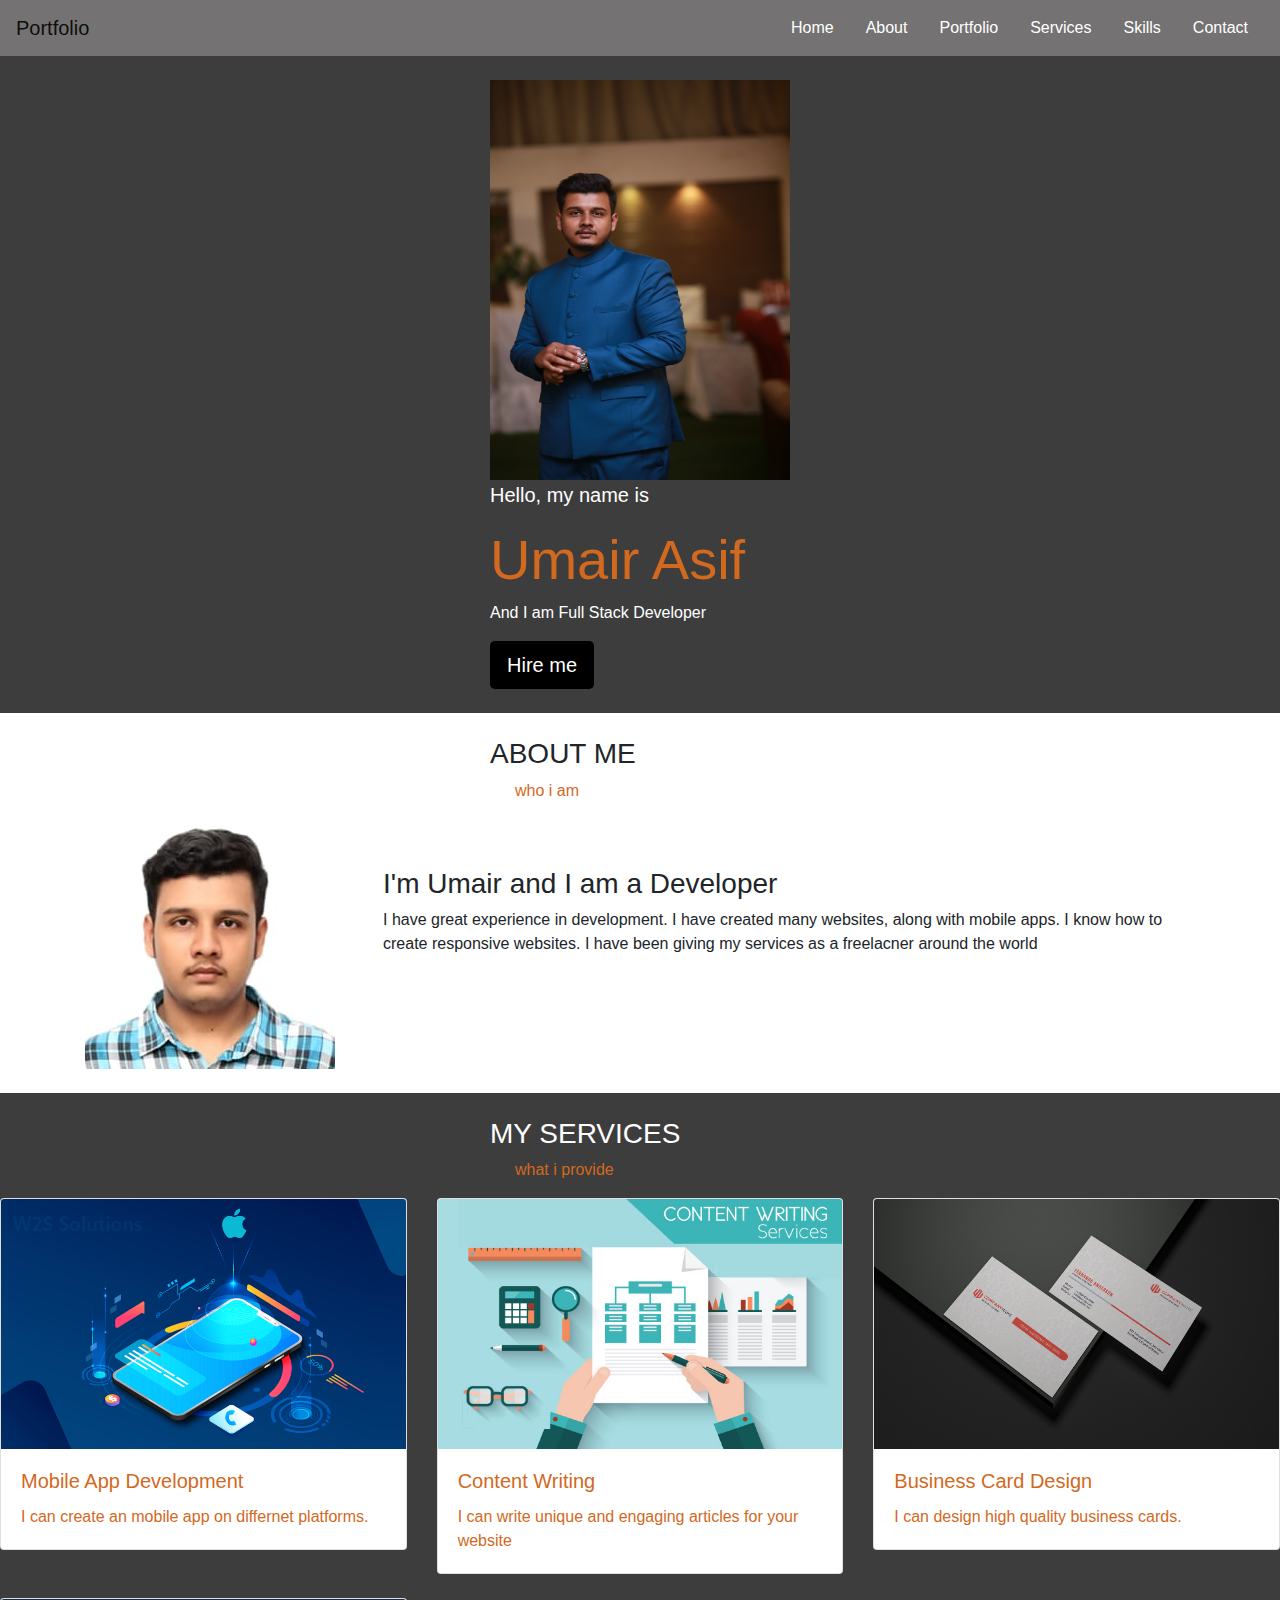
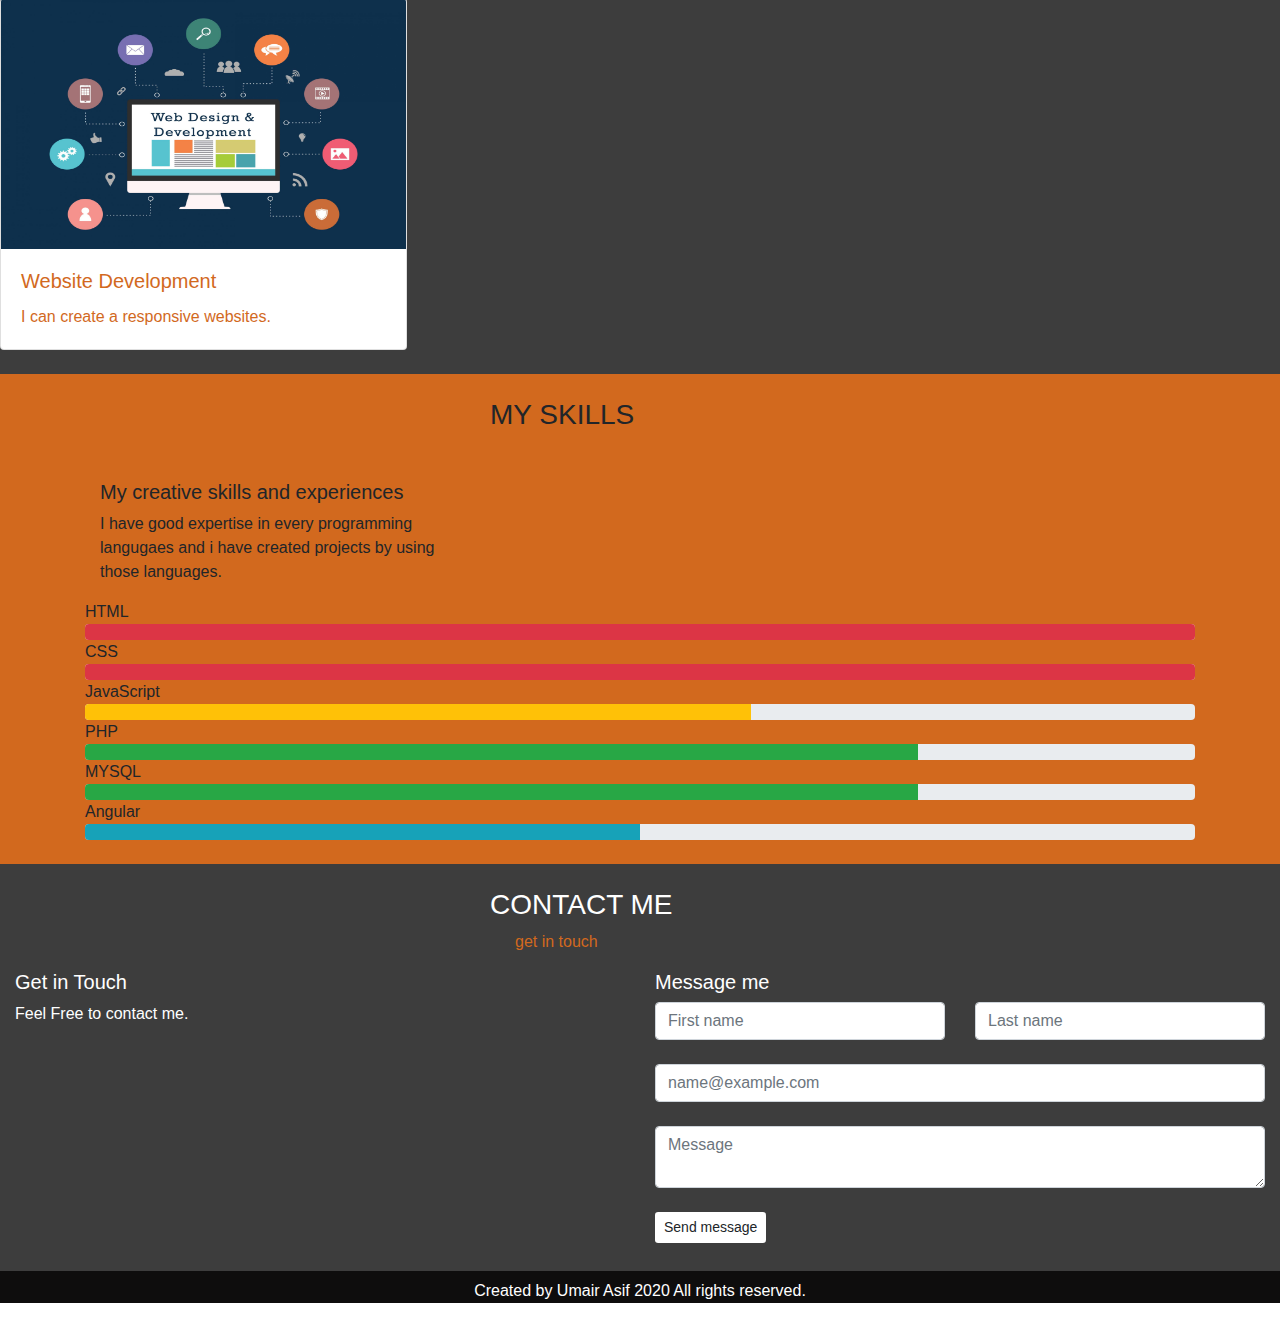
<file: index.html>
<!DOCTYPE html>
    <html lang="en">

    <head>
        <meta charset="UTF-8">
        <meta name="viewport" content="width=device-width, initial-scale=1.0">
        <title>my portfolio</title>
        <link rel="shortcut icon" href="images/icon.png">
        <!--Style sheet link-->
        <link rel="stylesheet" href="style.css">
        <!--Bootstrap link-->
        <link rel="stylesheet" href="https://stackpath.bootstrapcdn.com/bootstrap/4.4.1/css/bootstrap.min.css"
            integrity="sha384-Vkoo8x4CGsO3+Hhxv8T/Q5PaXtkKtu6ug5TOeNV6gBiFeWPGFN9MuhOf23Q9Ifjh" crossorigin="anonymous">
        <!--FontAwesome-->
        <link rel="stylesheet" href="https://use.fontawesome.com/releases/v5.15.1/css/all.css"
            integrity="sha384-vp86vTRFVJgpjF9jiIGPEEqYqlDwgyBgEF109VFjmqGmIY/Y4HV4d3Gp2irVfcrp" crossorigin="anonymous">
    </head>

    <body>
        <!--Main header-->
        <div class="head">
            <!--NAV Bar-->
            <nav class="navbar navbar-light">
                <a class="navbar-brand">Portfolio</a>
                <ul class="nav justify-content-center">
                    <li class="nav-item">
                        <a class="nav-link active" href="#">Home</a>
                    </li>
                    <li class="nav-item">
                        <a class="nav-link" href="#">About</a>
                    </li>
                    <li class="nav-item">
                        <a class="nav-link" href="portfolio.html">Portfolio</a>
                    </li>
                    <li class="nav-item">
                        <a class="nav-link" href="#">Services</a>
                    </li>
                    <li class="nav-item">
                        <a class="nav-link" href="#">Skills</a>
                    </li>
                    <li class="nav-item">
                        <a class="nav-link" href="#">Contact</a>
                    </li>
                </ul>
            </nav>
        </div>
        <!--head ends-->

        <!--center body-->
        <div class="jum">
            <div class=" mx-auto" style="width: 300px;">
                <img src="images/cover.JPG" class="cover mt-4" alt="">
                <!--My name and small description with image-->
                <p class="lead mx-auto hello" style="width: 800px;">Hello, my name is</p>

                <h1 class="display-4 umair">Umair Asif</h1>

                <p class="mx-auto and">And I am Full Stack Developer</p>
                <a class="btn hireme btn-lg mb-4" href="#" role="button">Hire me</a>
            </div>
        </div>
        <!--About me Section-->
        <div class="about"><br>
            <h3 class="mx-auto" style="width: 300px;">ABOUT ME</h3>
            <p class="mx-auto who" style="width: 250px;">who i am</p>
        </div>
        <div class="container aboutme ">
            <img src="images/umair.jpg" alt="">
            <div class="im pt-5 ml-5">
                <h3>I'm Umair and I am a Developer</h3>
                <p class="card-text">I have great experience in development. I have created many websites, along
                    with mobile apps. I know how to create responsive websites. I have been giving my services
                    as a freelacner around the world</p>
            </div>
        </div>

        <!--My services-->
        <div class="myservices gg">
            <h3 class="mx-auto mt-4 pt-4" style="width: 300px;">MY SERVICES</h3>
            <p class="mx-auto who" style="width: 250px;">what i provide</p>

            <div class="row row-cols-1 row-cols-md-3">
                <div class="col mb-4">
                    <div class="card">
                        <img src="images/app.png" class="card-img-top serv" alt="...">
                        <div class="card-body">
                            <h5 class="card-title ss">Mobile App Development</h5>
                            <p class="card-text ss">I can create an mobile app on differnet platforms.</p>
                        </div>
                    </div>
                </div>
                <div class="col mb-4">
                    <div class="card">
                        <img src="images/content.jpg" class="card-img-top serv" alt="...">
                        <div class="card-body">
                            <h5 class="card-title ss">Content Writing</h5>
                            <p class="card-text ss">I can write unique and engaging articles for your website</p>
                        </div>
                    </div>
                </div>
                <div class="col mb-4">
                    <div class="card">
                        <img src="images/business.jpg" class="card-img-top serv" alt="...">
                        <div class="card-body">
                            <h5 class="card-title ss">Business Card Design</h5>
                            <p class="card-text ss">I can design high quality business cards.</p>
                        </div>
                    </div>
                </div>
                <div class="col mb-4">
                    <div class="card">
                        <img src="images/web.jpg" class="card-img-top serv" alt="...">
                        <div class="card-body">
                            <h5 class="card-title ss">Website Development</h5>
                            <p class="card-text ss">I can create a responsive websites.</p>
                        </div>
                    </div>
                </div>
            </div>
        </div>

        <!--My skills-->
        <div class="myskills pb-4 ">
            <h3 class="mx-auto pt-4" style="width: 300px;">MY SKILLS</h3>
            <p class="mx-auto who" style="width: 250px;">what i know</p>
            <div class="container hh">
                <h5 class="col-4">My creative skills and experiences</h5>
                <p class="col-4">I have good expertise in every programming langugaes and i have created projects by
                    using
                    those languages.</p>
                HTML
                <div class="progress sk">
                    <div class="progress-bar bg-danger" role="progressbar" style="width: 100%" aria-valuenow="100"
                        aria-valuemin="0" aria-valuemax="100"></div>
                </div>
                CSS
                <div class="progress">
                    <div class="progress-bar bg-danger" role="progressbar" style="width: 100%" aria-valuenow="100"
                        aria-valuemin="0" aria-valuemax="100"></div>
                </div>
                JavaScript
                <div class="progress">
                    <div class="progress-bar bg-warning" role="progressbar" style="width: 60%" aria-valuenow="60"
                        aria-valuemin="0" aria-valuemax="100"></div>
                </div>
                PHP
                <div class="progress">
                    <div class="progress-bar bg-success" role="progressbar" style="width: 75%" aria-valuenow="75"
                        aria-valuemin="0" aria-valuemax="100"></div>
                </div>
                MYSQL
                <div class="progress">
                    <div class="progress-bar bg-success" role="progressbar" style="width: 75%" aria-valuenow="75"
                        aria-valuemin="0" aria-valuemax="100"></div>
                </div>
                Angular
                <div class="progress">
                    <div class="progress-bar bg-info" role="progressbar" style="width: 50%" aria-valuenow="50"
                        aria-valuemin="0" aria-valuemax="50"></div>
                </div>
            </div>
        </div>

    <!--Contact me section-->
        <div class="contactme ">
            <h3 class="mx-auto gg pt-4" style="width: 300px;">CONTACT ME</h3>
            <p class="mx-auto who" style="width: 250px;">get in touch</p>
            <div class="main-con">
                <div class="contact container gg">
                    <h5>Get in Touch</h5>
                    <p>Feel Free to contact me.</p>

                    <!--social icons-->
                    <div class="social">
                        <a href="#"><i class="fab fa-facebook"></i></a>
                        <a href="#"><i class="fab fa-github"></i></a>
                        <a href="#"><i class="fab fa-instagram-square"></i></a>
                        <a href="#"><i class="fab fa-whatsapp-square"></i></a>
                    </div>
                    <!--form section-->
                </div>
                <div class="container gg">
                    <h5>Message me</h5>
                    <form>
                        <div class="row">
                            <div class="col">
                                <input type="text" class="form-control" placeholder="First name">
                            </div>
                            <div class="col">
                                <input type="text" class="form-control" placeholder="Last name">
                            </div>
                        </div><br>
                        <input type="email" class="form-control" id="exampleFormControlInput1"
                            placeholder="name@example.com"><br>
                        <textarea class="form-control" id="validationTextarea" placeholder="Message"></textarea>

                    </form> <br>
                    <button type="button" class="btn send btn-sm">Send message</button>
                </div>
            </div>
            <br>
            <!--footer part-->
            <div class="container-fluid footer text-center pt-2 mt-1">
                <p >Created by Umair Asif <i class="far fa-copyright"></i> 2020 All rights reserved.</p>
            </div>


            <script src="https://code.jquery.com/jquery-3.4.1.slim.min.js"
                integrity="sha384-J6qa4849blE2+poT4WnyKhv5vZF5SrPo0iEjwBvKU7imGFAV0wwj1yYfoRSJoZ+n"
                crossorigin="anonymous"></script>
            <script src="https://cdn.jsdelivr.net/npm/popper.js@1.16.0/dist/umd/popper.min.js"
                integrity="sha384-Q6E9RHvbIyZFJoft+2mJbHaEWldlvI9IOYy5n3zV9zzTtmI3UksdQRVvoxMfooAo"
                crossorigin="anonymous"></script>
            <script src="https://stackpath.bootstrapcdn.com/bootstrap/4.4.1/js/bootstrap.min.js"
                integrity="sha384-wfSDF2E50Y2D1uUdj0O3uMBJnjuUD4Ih7YwaYd1iqfktj0Uod8GCExl3Og8ifwB6"
                crossorigin="anonymous"></script>
    </body>

    </html>
</file>
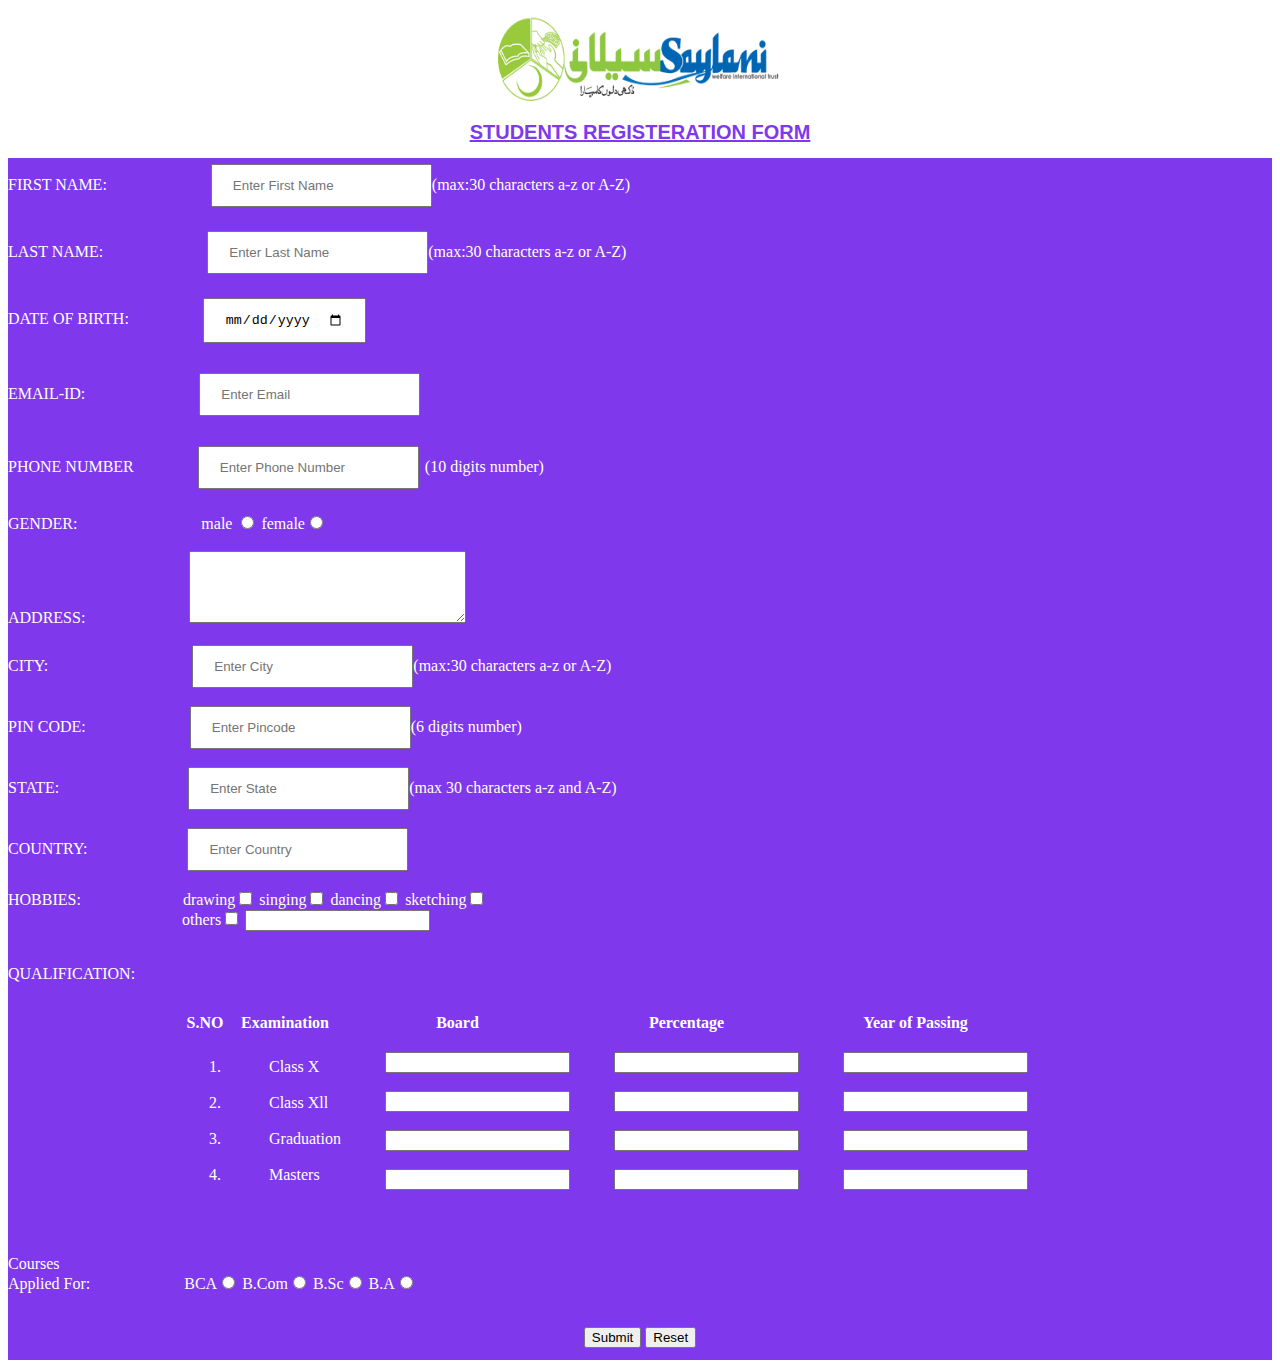
<file: Assignment2/index.html>
<!DOCTYPE html>
<html lang="en">

<head>
    <link rel="stylesheet" href="style.css">
    <title>login form</title>
</head>

<body>
    <img src="images/Saylani-logo.png" alt="saylani" class="center">
    <h1 class="heading1">
        STUDENTS REGISTERATION FORM
    </h1>
    <div class="container">
        <form action="success.html">
            <label for="fname">FIRST NAME:
                <input class="fname" type="text" name="firstname" maxlength="30" placeholder="Enter First Name"
                    required>(max:30
                characters a-z or A-Z)</label><br><br>
            <label for="lname">LAST NAME:
                <input class="lname" type="text" name="lastname" maxlength="30" placeholder="Enter Last Name"
                    required>(max:30 characters
                a-z or A-Z)</label><br><br>
            <label for="dob">DATE OF BIRTH:
                <input class="dob" type="date" name="dateofbirth" required></label><br><br>
            <label for="email">EMAIL-ID:
                <input class="email" type="email" name="Email-id" placeholder="Enter Email"></label><br><br>
            <label for="phonenumber">PHONE NUMBER
                <input class="phone" type="number" name="phonenumber" maxlength="10" placeholder="Enter Phone Number"
                    required>(10 digits
                number)
            </label><br><br>
            <label for="gender">GENDER:
                <span class="gender">
                    male <input type="radio" name="gender" required>
                    female<input type="radio" name="gender" required></span>
            </label><br><br>
            <label for="address">ADDRESS:
                <textarea class="address" type="text" name="address" required></textarea>
            </label><br><br>
            <label for="city">CITY:
                <input class="city" type="text" name="city" maxlength="30" placeholder="Enter City" required>(max:30
                characters a-z or A-Z)</label><br><br>
            <label>PIN CODE:
                <input class="pin" type="number" name="pincode" maxlength="6" placeholder="Enter Pincode">(6 digits
                number)
            </label><br><br>
            <label>STATE:
                <input class="state" type="text" name="state" placeholder="Enter State">(max 30 characters a-z and A-Z)
            </label><br><br>
            <label>COUNTRY:
                <input class="country" type="text" name="country" placeholder="Enter Country">
            </label><br><br>
            
            <label>HOBBIES:
                <span class="hobbies">
                drawing<input type="checkbox" name="hobbies" value="drawing">
                singing<input type="checkbox" name="hobbies" value="singing">
                dancing<input type="checkbox" name="hobbies" value="dancing">
                sketching<input type="checkbox" name="hobbies" value="sketching"></span><br>
                <span class="hobbies2">others<input type="checkbox" name="hobbies" value="others">
                      <input type="text" name="hobbies"></span>
            </label><br><br>
            <p>QUALIFICATION:
                <div class="education">
                <table>
                    <tr>
                        <th>S.NO</th>
                        <th>Examination</th>
                        <th>Board</th>
                        <th>Percentage</th>
                        <th>Year of Passing</th>
                    </tr>
                    <tr>
                        <td>
                            <ol>
                                <li></li><br>
                                <li></li><br>
                                <li></li><br>
                                <li></li><Br>

                            </ol>
                        </td>
                        <td>
                            <ul style="list-style:none">
                                <li>Class X</li><br>
                                <li>Class Xll</li><br>
                                <li>Graduation</li><br>
                                <li>Masters</li><br>
                            </ul>
                        </td>
                        <td>
                            <ul style="list-style: none;">
                                <li><input type="text" name="classx"></li><br>
                                <li><input type="text" name="classxll"></li><br>
                                <li><input type="text" name="graduation"></li><br>
                                <li><input type="text" name="masters"></li><br>

                            </ul>
                        </td>
                        <td>
                            <ul style="list-style: none;">
                                <li><input type="number" name="classx"></li><br>
                                <li><input type="number" name="classxll"></li><br>
                                <li><input type="number" name="graduation"></li><br>
                                <li><input type="number" name="masters"></li><br>
                            </ul>
                        </td>
                        <td>
                            <ul style="list-style: none;">
                                <li><input type="number" name="classx"></li><br>
                                <li><input type="number" name="classxll"></li><br>
                                <li><input type="number" name="graduation"></li><br>
                                <li><input type="number" name="masters"></li><br>
                            </ul>
                        </td>

                    </tr>
                </table></div>
            </p>
            <span>
            <label>Courses 
                <br>Applied For:</label></span>
            <span class="course">
                BCA<input type="radio" name="course" value="bca">
                B.Com<input type="radio" name="course" value="bcom">
                B.Sc<input type="radio" name="course" value="bsc">
                B.A<input type="radio" name="course" value="B.A"></span>
            <br><br>
            <div class="button">
            <input type="submit"> <input type="reset">
        </div>

        </form>
    </div>


</body>

</html>
</file>
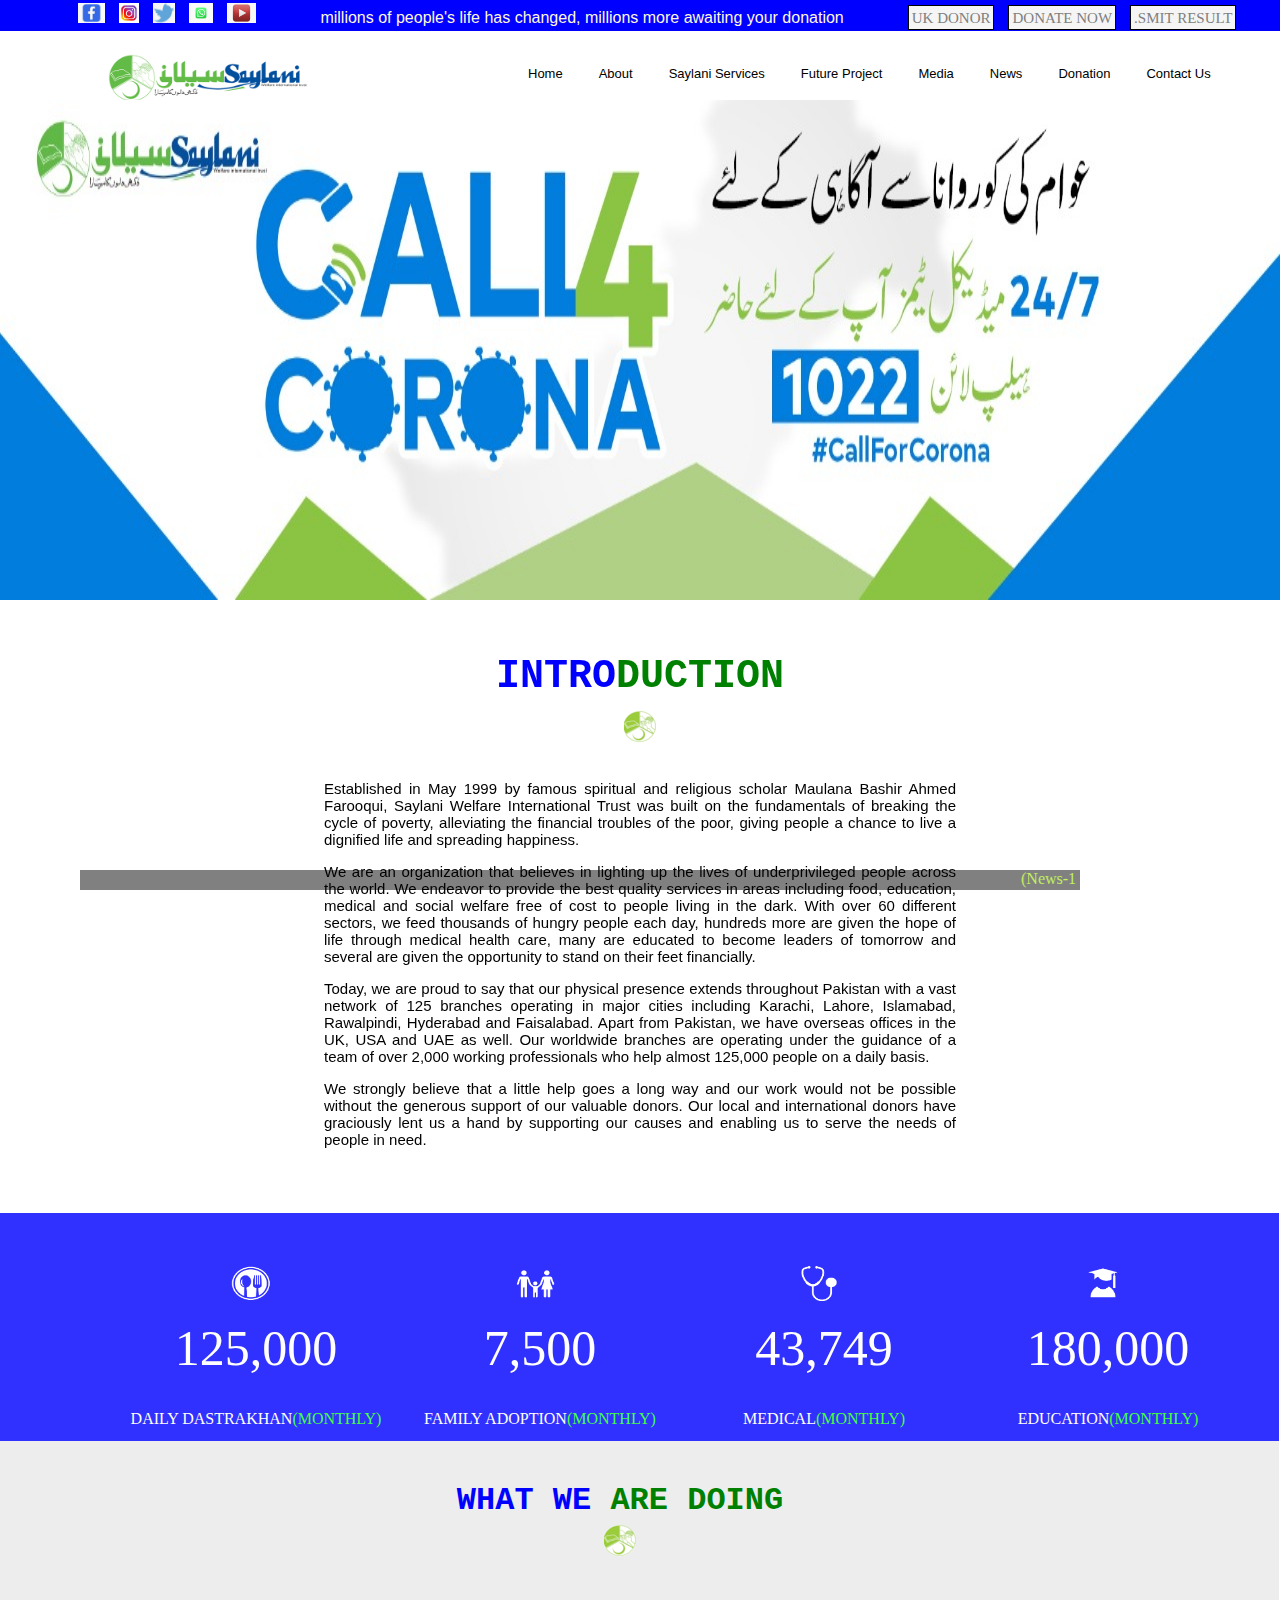
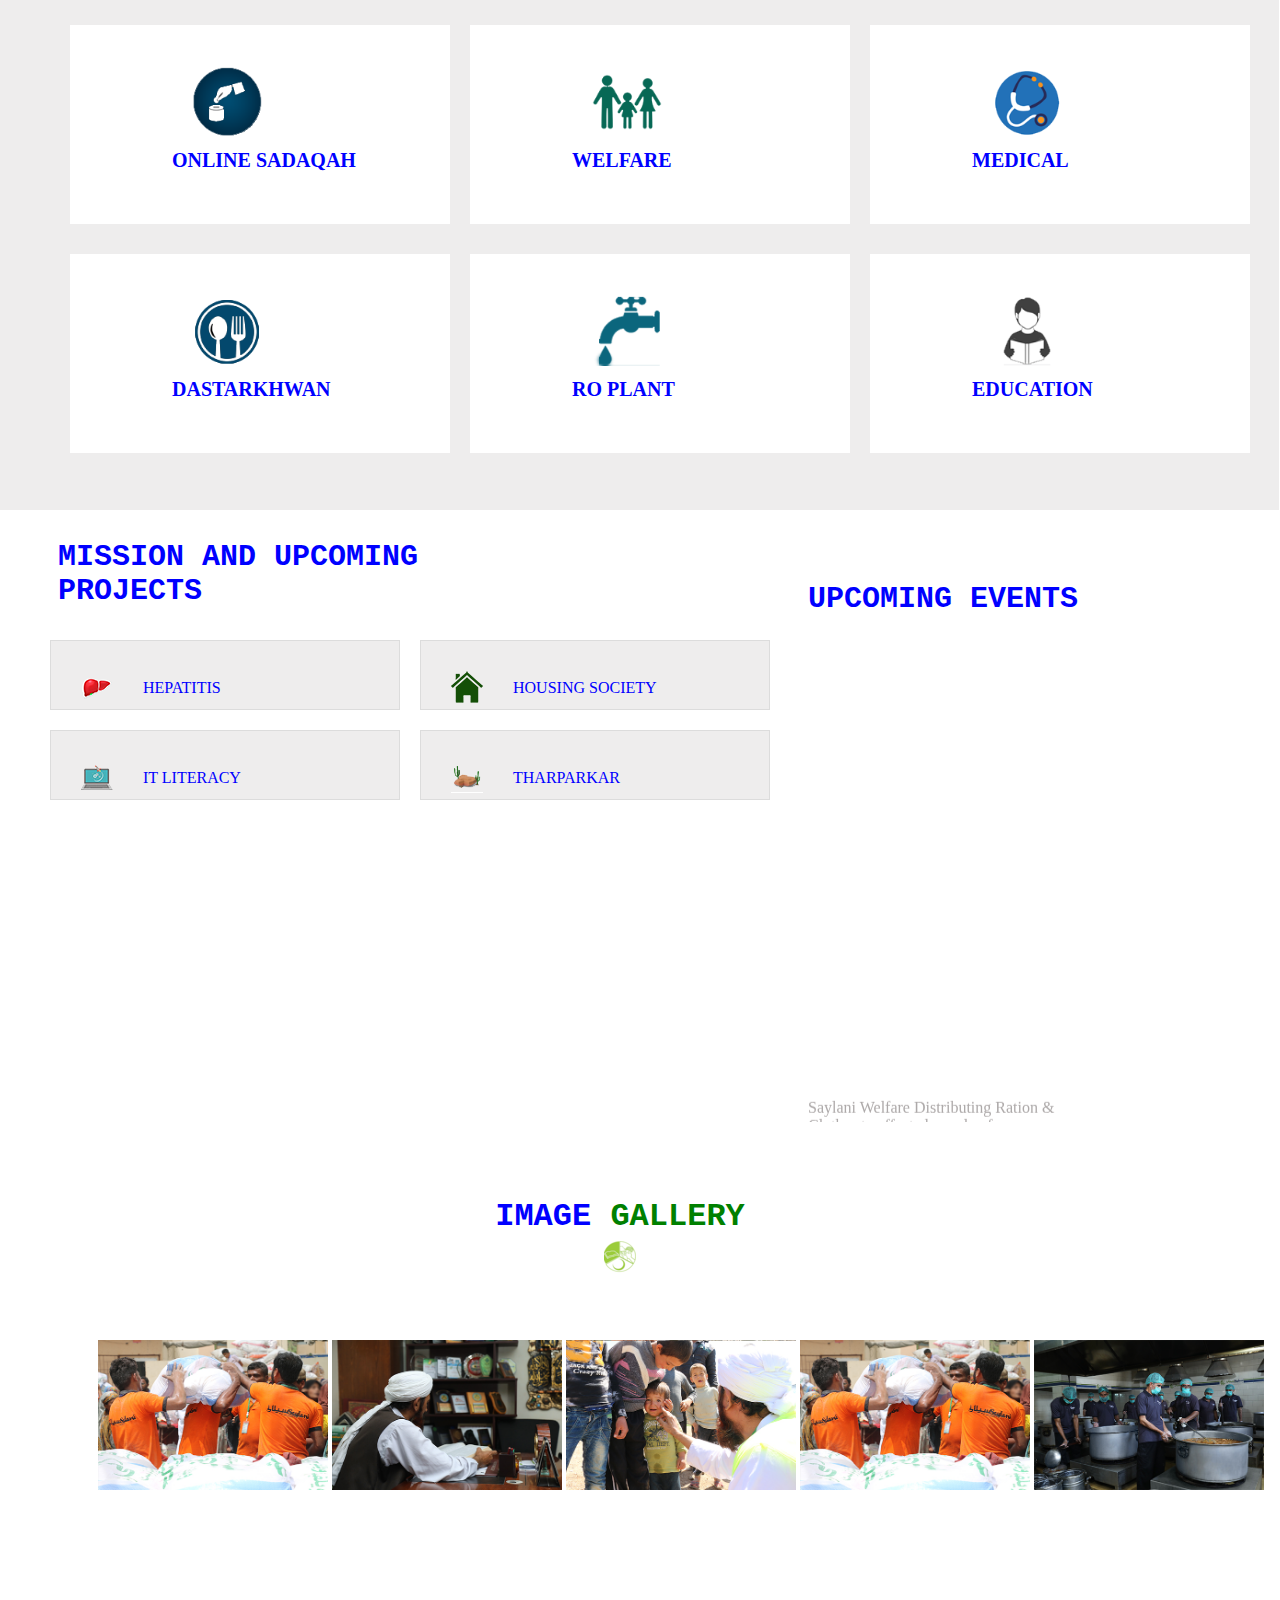
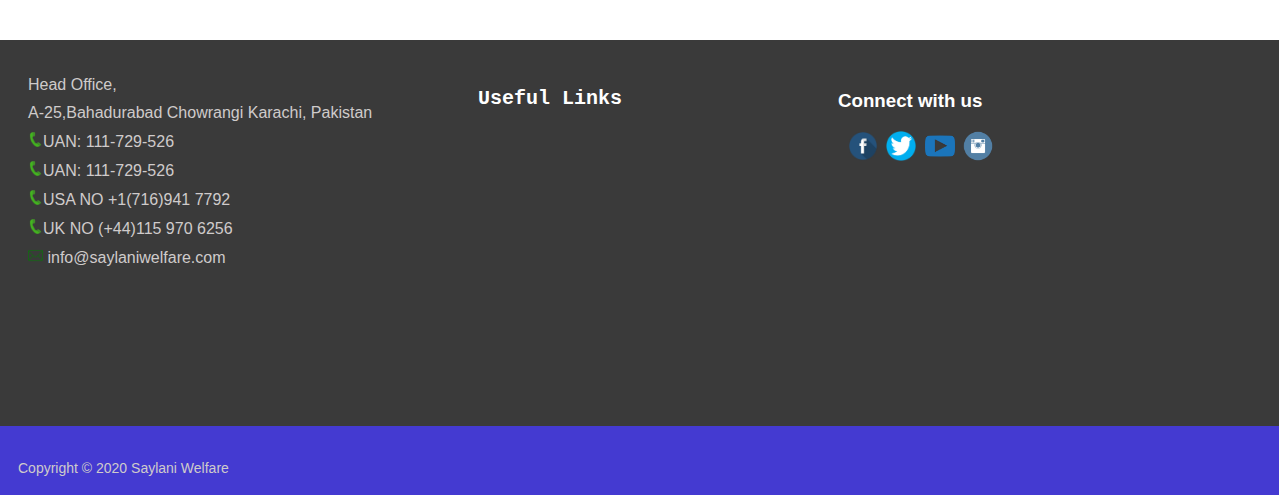
<file: Assignment3/index.html>
<!DOCTYPE html>
<html lang="en">

<head>
    <meta charset="UTF-8">
    <meta name="viewport" content="width=device-width, initial-scale=1.0">
    <title>saylani homepage</title>
    <link rel="stylesheet" href="style.css">
</head>

<body>
    <div class="social">
        <ul>
            <li><a href="#"><img src="images/facebook.png" alt="">
            <li><a href="#"><img src="images/insta.png" alt=""></a></li>
            <li><a href="#"><img src="images/twitter.png" alt=""></a></li>
            <li><a href="#"><img src="images/whatsapp.jpg" alt=""></a></li>
            <li><a href="#"><img src="images/youtube.png" alt=""></a></li>
            <li><span class="people">millions of people's life has changed, millions more awaiting your
                    donation</span>
            </li>
            <li class="donor"><a href="#">UK DONOR</a></li>
            <li class="donor"><a href="#">DONATE NOW</a></li>
            <li class="donor"><a href="#">.SMIT RESULT</a></li>
        </ul>
    </div>
    <span class="say"><img src="images/saylani.jpg" alt=""></span>
    <div class="dropdown">
        <button class="dropbtn">Home</button>
    </div>
    <div class="dropdown">
        <button class="dropbtn">About</button>
        <div class="dropdown-content">
            <a href="#">Introduction</a>
            <a href="#">Chairman message</a>
            <a href="#">Saylani anual report</a>
        </div>
    </div>
    <div class="dropdown">
        <button class="dropbtn">Saylani Services</button>
        <div class="dropdown-content">
            <a href="#">Education</a>
            <a href="#">Medical</a>
            <a href="#">Welfare</a>
            <a href="#">Hajj application form</a>
            <a href="#">Saylani dastarkhwan</a>
            <a href="#">Saylani RO plant</a>
            <a href="#">Online sadqah</a>
            <a href="#">Online taweezat/istekhara</a>
            <a href="#">Saylani job bank</a>
            <a href="#">Online quran academy</a>
            <a href="#">Books</a>
        </div>
    </div>

    <div class="dropdown">
        <button class="dropbtn">Future Project</button>
        <div class="dropdown-content">
            <a href="#">Saylani university</a>
            <a href="#">Saylani city</a>
        </div>
    </div>
    <div class="dropdown">
        <button class="dropbtn">Media</button>
    </div>
    <div class="dropdown">
        <button class="dropbtn">News</button>
    </div>
    <div class="dropdown">
        <button class="dropbtn">Donation</button>
        <div class="dropdown-content">
            <a href="#">Bank details</a>
            <a href="#">Sadqa</a>
            <a href="#">Aqiqa</a>
            <a href="#">Other donation</a>
            <a href="#">Corona effecties</a>
        </div>
    </div>

    <div class="dropdown">
        <button class="dropbtn">Contact Us</button>
    </div>
    <div class="saylani">
        <img src="images/corona.jpeg" alt="">
    </div>
    <MARQUEE DIRECTION="LEFT" class="maquee"><span class="news">(News-1 Dated:15-06-2019)</span> PIAICNext Phase
        Admission
        in Islamabad And
        Faisalabad" .<a href="#">More Details</a>
        <span class="news">(News-2 Dated:15-05-2019) Saylani Welfare Announced "Donation Application".</span>
        <a> More Details</a>
        <span class="news">(News-3 Dated:07-05-2019)</span> Alhamdulillah Saylani Organized 200+ Locations For Iftar
        And
        Sehri In
        This Holy Month .</span><a>More Details</a>
        <span class="news">(News-4 Dated:08-03-2019)</span> Saylani Welfare Distributing Ration & Clothes to
        affected people of Balochistan.<a>More Details</a>
        <span class="news">(News-5 Dated:25-02-2019)</span> PIAIC Entrance Exam Merit Ranking List
        Announced.<a>More Details</a>
        <span class="news">(News-6 Dated:23-02-2019)</span> President of Pakistan (Dr. Arif Alvi) Visited Saylani
        Welfare
        International Trust HeadOffice Karachi. <a>More Details</a>
        <span class="news">(News-7 Dated:19-02-2019)</span> Dr Jamil Ahmed (Additional
        Inspector General of Police) & Atiqmir Visit Saylani Welfare International Trust, Saylani Mass I.T.
        Training.
        <a> More Details</a> </p>
    </MARQUEE>

    <div class="intro">
        <h1><span class="in">INTRO</span>DUCTION</h1>
        <div class="favicon">
            <img src="images/favicon.png" alt="">
        </div>
        <p>Established in May 1999 by famous spiritual and religious scholar Maulana Bashir Ahmed Farooqui, Saylani
            Welfare International Trust was built on the fundamentals of breaking the cycle of poverty, alleviating
            the
            financial troubles of the poor, giving people a chance to live a dignified life and spreading happiness.
        </p>

        <p> We are an organization that believes in lighting up the lives of underprivileged people across the
            world. We
            endeavor to provide the best quality services in areas including food, education, medical and social
            welfare
            free of cost to people living in the dark. With over 60 different sectors, we feed thousands of hungry
            people each day, hundreds more are given the hope of life through medical health care, many are educated
            to
            become leaders of tomorrow and several are given the opportunity to stand on their feet financially.</p>

        <p> Today, we are proud to say that our physical presence extends throughout Pakistan with a vast network of
            125
            branches operating in major cities including Karachi, Lahore, Islamabad, Rawalpindi, Hyderabad and
            Faisalabad. Apart from Pakistan, we have overseas offices in the UK, USA and UAE as well. Our worldwide
            branches are operating under the guidance of a team of over 2,000 working professionals who help almost
            125,000 people on a daily basis.</p>

        <p>We strongly believe that a little help goes a long way and our work would not be possible without the
            generous support of our valuable donors. Our local and international donors have graciously lent us a
            hand
            by supporting our causes and enabling us to serve the needs of people in need.</p>
    </div>
    <div class="current">
        <table>
            <tr class="imagee">
                <th><img src="images/food.png" alt=""></th>
                <th><img src="images/family.png" alt=""></th>
                <th><img src="images/medical.png" alt=""></th>
                <th><img src="images/education.png" alt=""></th>
            </tr>
            <tr class="numbers">
                <td>125,000</td>
                <td>7,500</td>
                <td>43,749</td>
                <td>180,000</td>
            </tr>
            <tr class="data">
                <td>DAILY DASTRAKHAN<span class="month">(MONTHLY)</span></td>
                <td>FAMILY ADOPTION<span class="month">(MONTHLY)</span></td>
                <td>MEDICAL<span class="month">(MONTHLY)</span></td>
                <td>EDUCATION<span class="month">(MONTHLY)</span></td>
            </tr>
        </table>
    </div>
    <div class="doing">
        <h1><span class="what">WHAT WE</span> ARE DOING</h1>
        <div class="favicon">
            <img src="images/favicon.png" alt="">
        </div>
    </div>
    <div class="tab">
        <table>
            <tr>
                <td><a href="#"><img src="images/sadaqah.png" alt=""></a><span class="dd">ONLINE SADAQAH</span></td>
            </tr>

            <tr>
                <td><a href="#"><img src="images/welfare.png" alt=""></a><span class="dd">WELFARE</span></td>
            </tr>
            <tr>
                <td><a href="#"><img src="images/medi.png" alt=""></a><span class="dd">MEDICAL</span></td>
            </tr>
            <tr>
                <td><a href="#"><img src="images/Dastarkhwan.png" alt=""></a><span class="dd">DASTARKHWAN</span>
                </td>
            </tr>
            <tr>
                <td><a href="#"><img src="images/ROPLANT.png" alt=""></a><span class="dd">RO PLANT</span></td>
            </tr>
            <tr>
                <td><a href="#"><img src="images/edu.png" alt=""></a><span class="dd">EDUCATION</span></td>
            </tr>
        </table>
    </div>
    <div class="mission">
        <h3>MISSION AND UPCOMING PROJECTS</h3>
        <table>
            <tr>
                <td><img src="images/Hepatitis.png" alt=""><span class="pro">HEPATITIS</span></td>
                <td><img src="images/housing.png" alt=""><span class="pro">HOUSING SOCIETY</span></td>
                <td><img src="images/IT.png" alt=""><span class="pro">IT LITERACY</span></td>
                <td><img src="images/tharparkar.png" alt=""><span class="pro">THARPARKAR</span></td>
            </tr>
        </table>
    </div>
    <div class="upcoming">
        <h3>UPCOMING EVENTS</h3>
        <MARQUEE DIRECTION="UP" class="maq" width="50%" height="10%" scrollamount="4">
            <p>Saylani Welfare Distributing Ration & Clothes to affected people of
                Balochistan .<span class="det">More Details</span></p>

            <p>Entry Test Accouncement (Graphic Designing & Video Editing/Animation Course) On Sunday 3rd March 2019
                @
                11:00Am Vanue: 4rh Floor, Saylani Welfare International Trust HeadOffice Bahadurabad .<span
                    class="det">More Details</span></p>

            <p>Dr Jamil Ahmed (Additional Inspector General of Police) & Atiqmir Visit Saylani Welfare International
                Trust,
                Saylani Mass I.T. Training .<span class="det">More Details</span></p>

            <P>PIAIC Entrance Exam Merit Ranking List Announced.More Details</P>

            <p>President of Pakistan (Dr. Arif Alvi) Visited Saylani Welfare International Trust HeadOffice Karachi.
                <span class="det">More Details</span></p>
        </MARQUEE>
    </div>
    <div class="gallery">
        <h1><span class="im">IMAGE</span> GALLERY</h1>
        <div class="favicon">
            <img src="images/favicon.png" alt="">
        </div>
    </div>
    <div class="pics">
        <ul>
            <li><img src="images/rashan2.jpg" alt=""></li>
            <li><img src="images/hazrat.jpg" alt=""></li>
            <li><img src="images/hazrat2.jpg" alt=""></li>
            <li><img src="images/rashan2 (1).jpg" alt=""></li>
            <li><img src="images/food.jpg" alt=""></li>
        </ul>
    </div>
    <div class="foot">
        <div class="contact">
            <ul>
                <li>Head Office,</li>
                <li>A-25,Bahadurabad Chowrangi Karachi, Pakistan</li>
                <li><img src="images/phone.png" alt="">UAN: 111-729-526</li>
                <li><img src="images/phone.png" alt="">UAN: 111-729-526</li>
                <li><img src="images/phone.png" alt="">USA NO +1(716)941 7792</li>
                <li><img src="images/phone.png" alt="">UK NO (+44)115 970 6256</li>
                <li><img src="images/mail.png" alt=""> info@saylaniwelfare.com</li>
            </ul>
        </div>
        <div class="useful">
            <h3>Useful Links</h3>
        </div>
        <div class="connect">
            <h3>Connect with us</h3>
            <ul>
                <li><a href="#"><img src="images/facebook2.jpg" alt=""></a></li>
                <li><a href="#"><img src="images/twitter2.png" alt=""></a></li>
                <li><a href="#"><img src="images/youtube2.png" alt=""></a></li>
                <li><a href="#"><img src="images/insta2.png" alt=""></a></li>
            </ul>
        </div>
    </div>
    <div class="footer">
        <p>Copyright &copy; 2020 Saylani Welfare</p>
    </div>

</body>

</html>
</file>
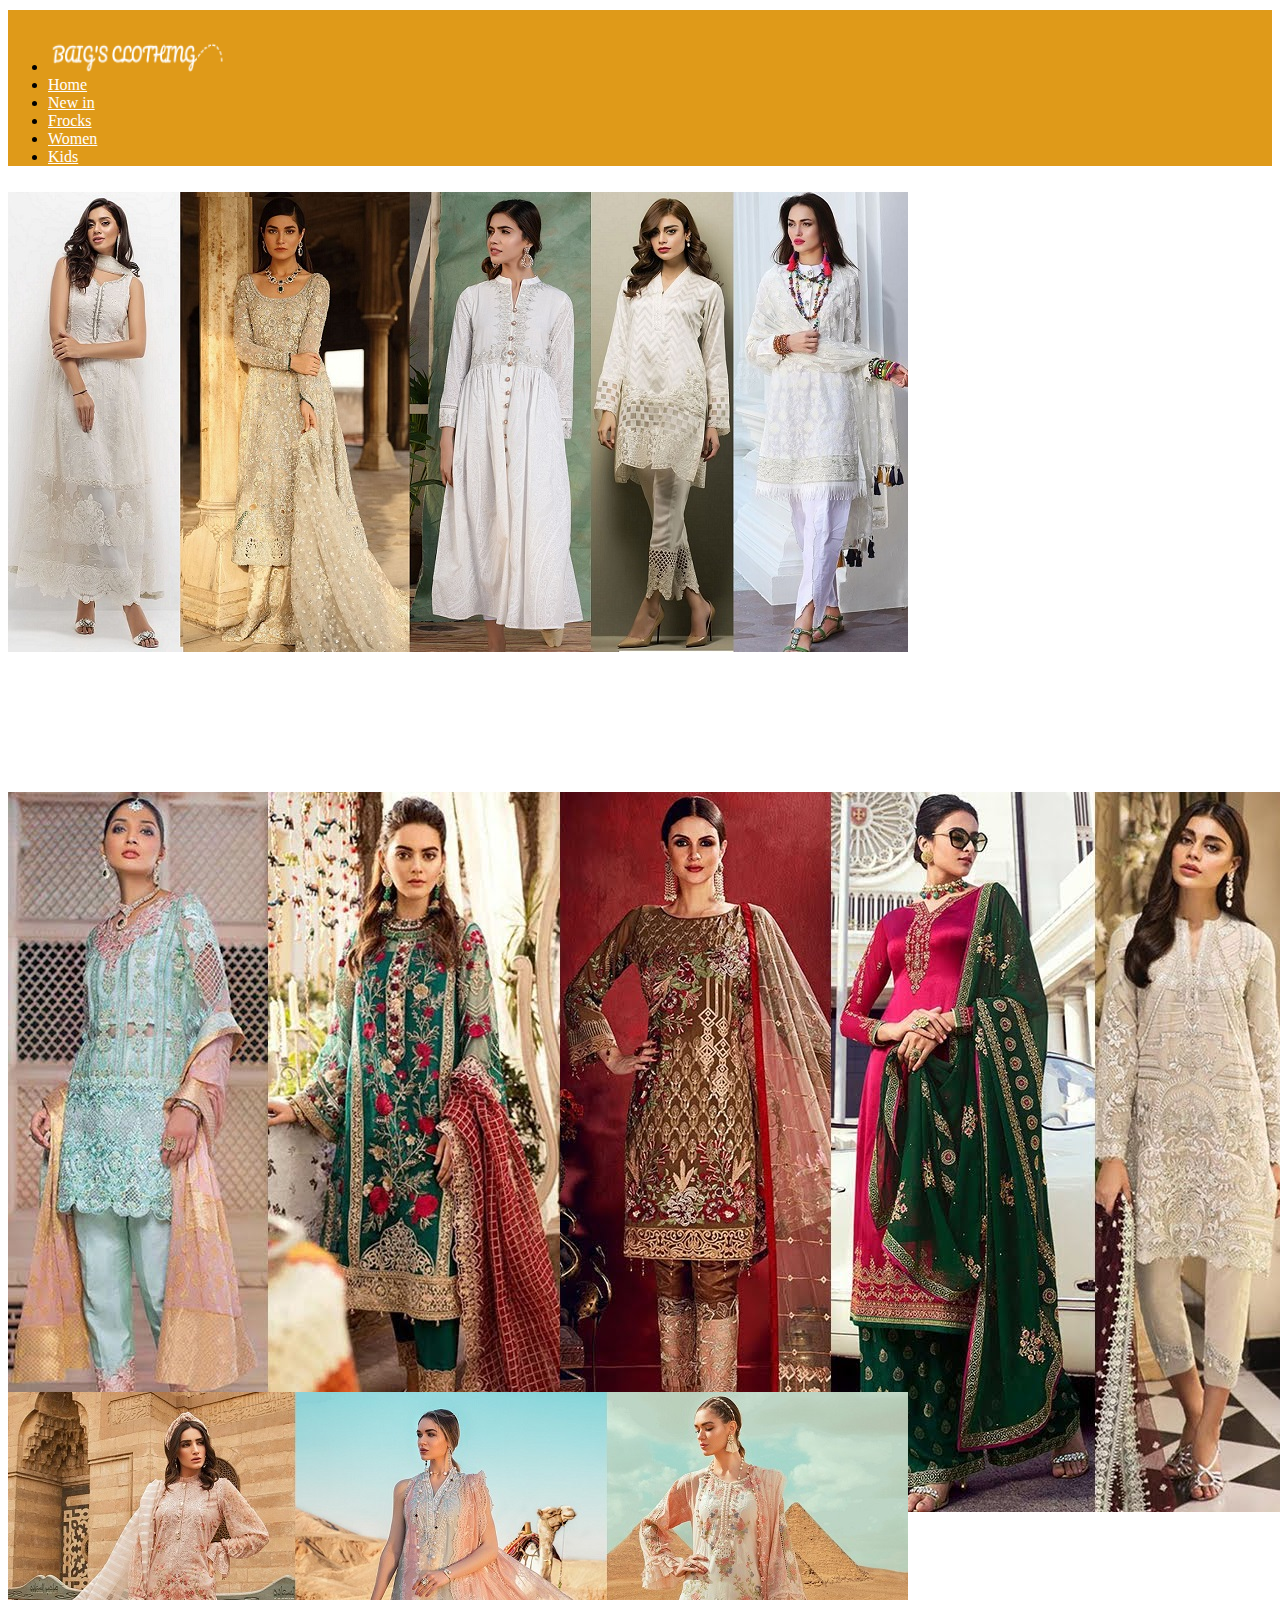
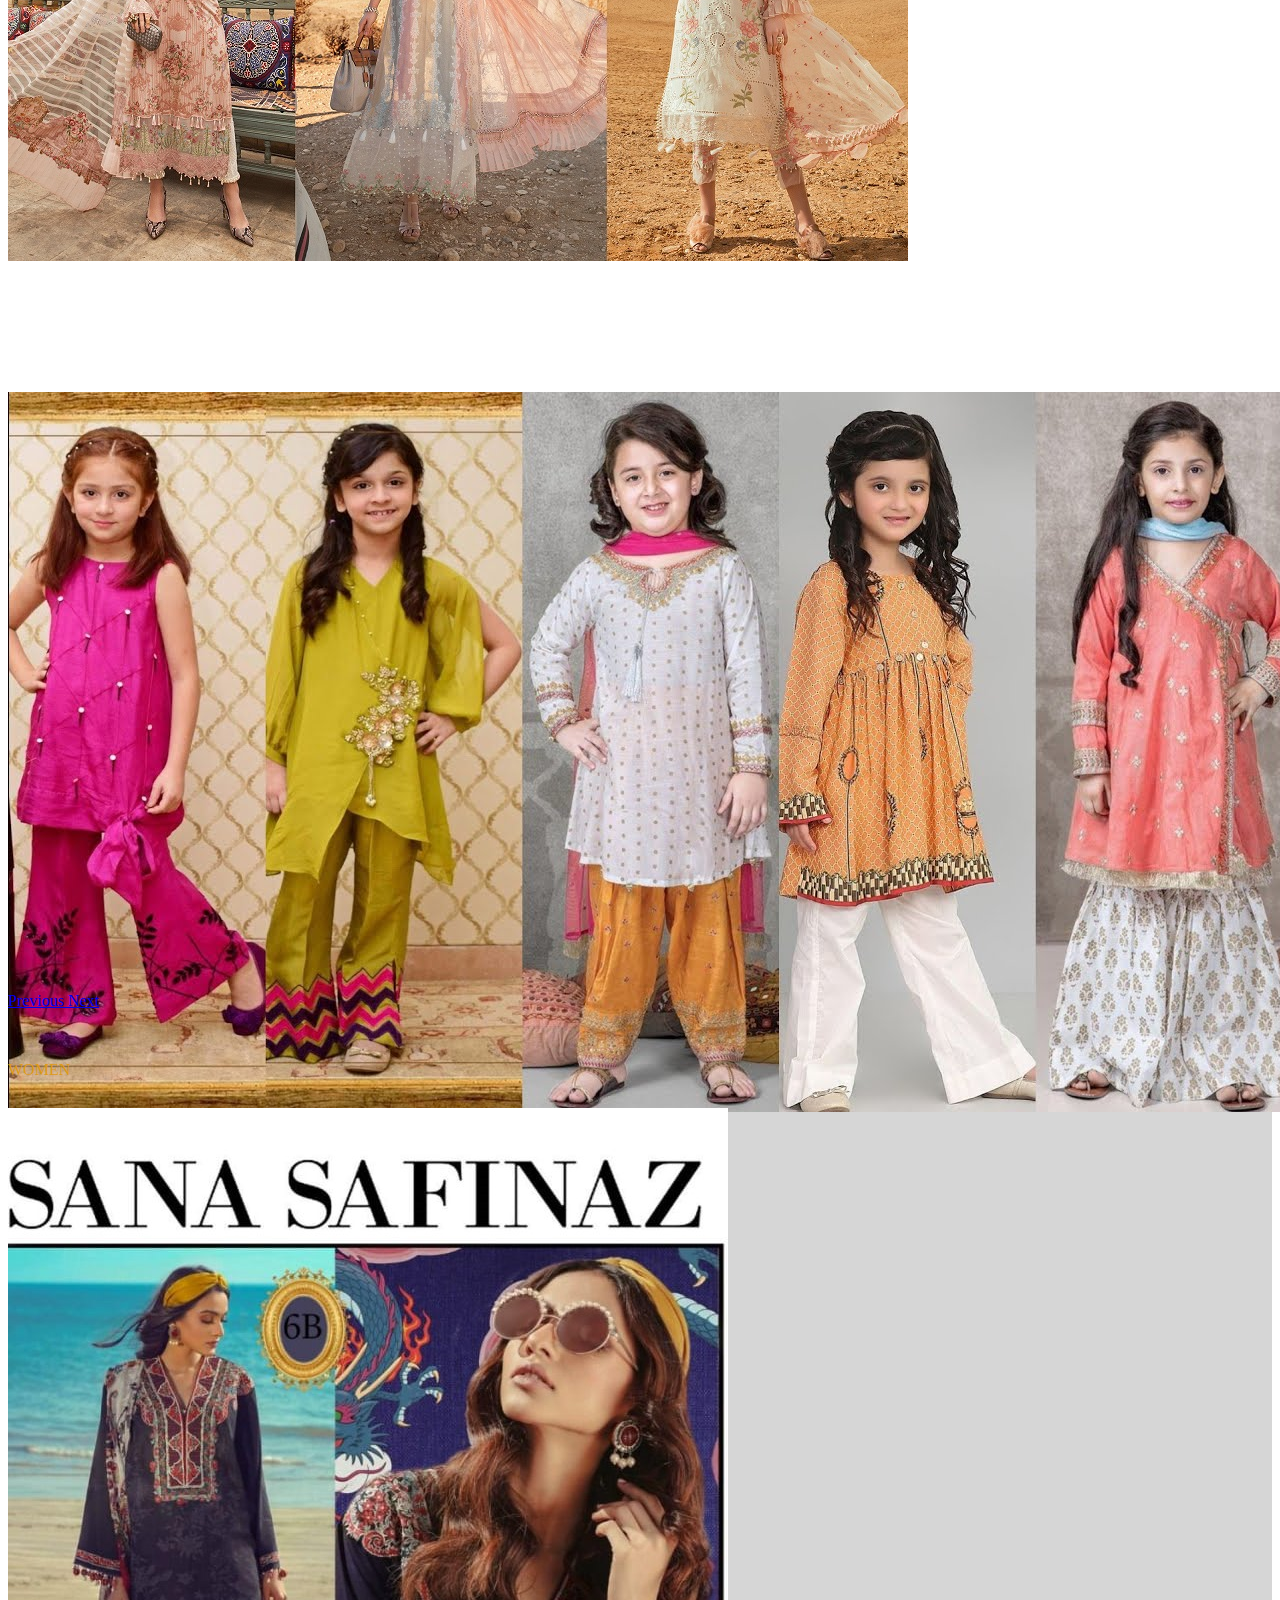
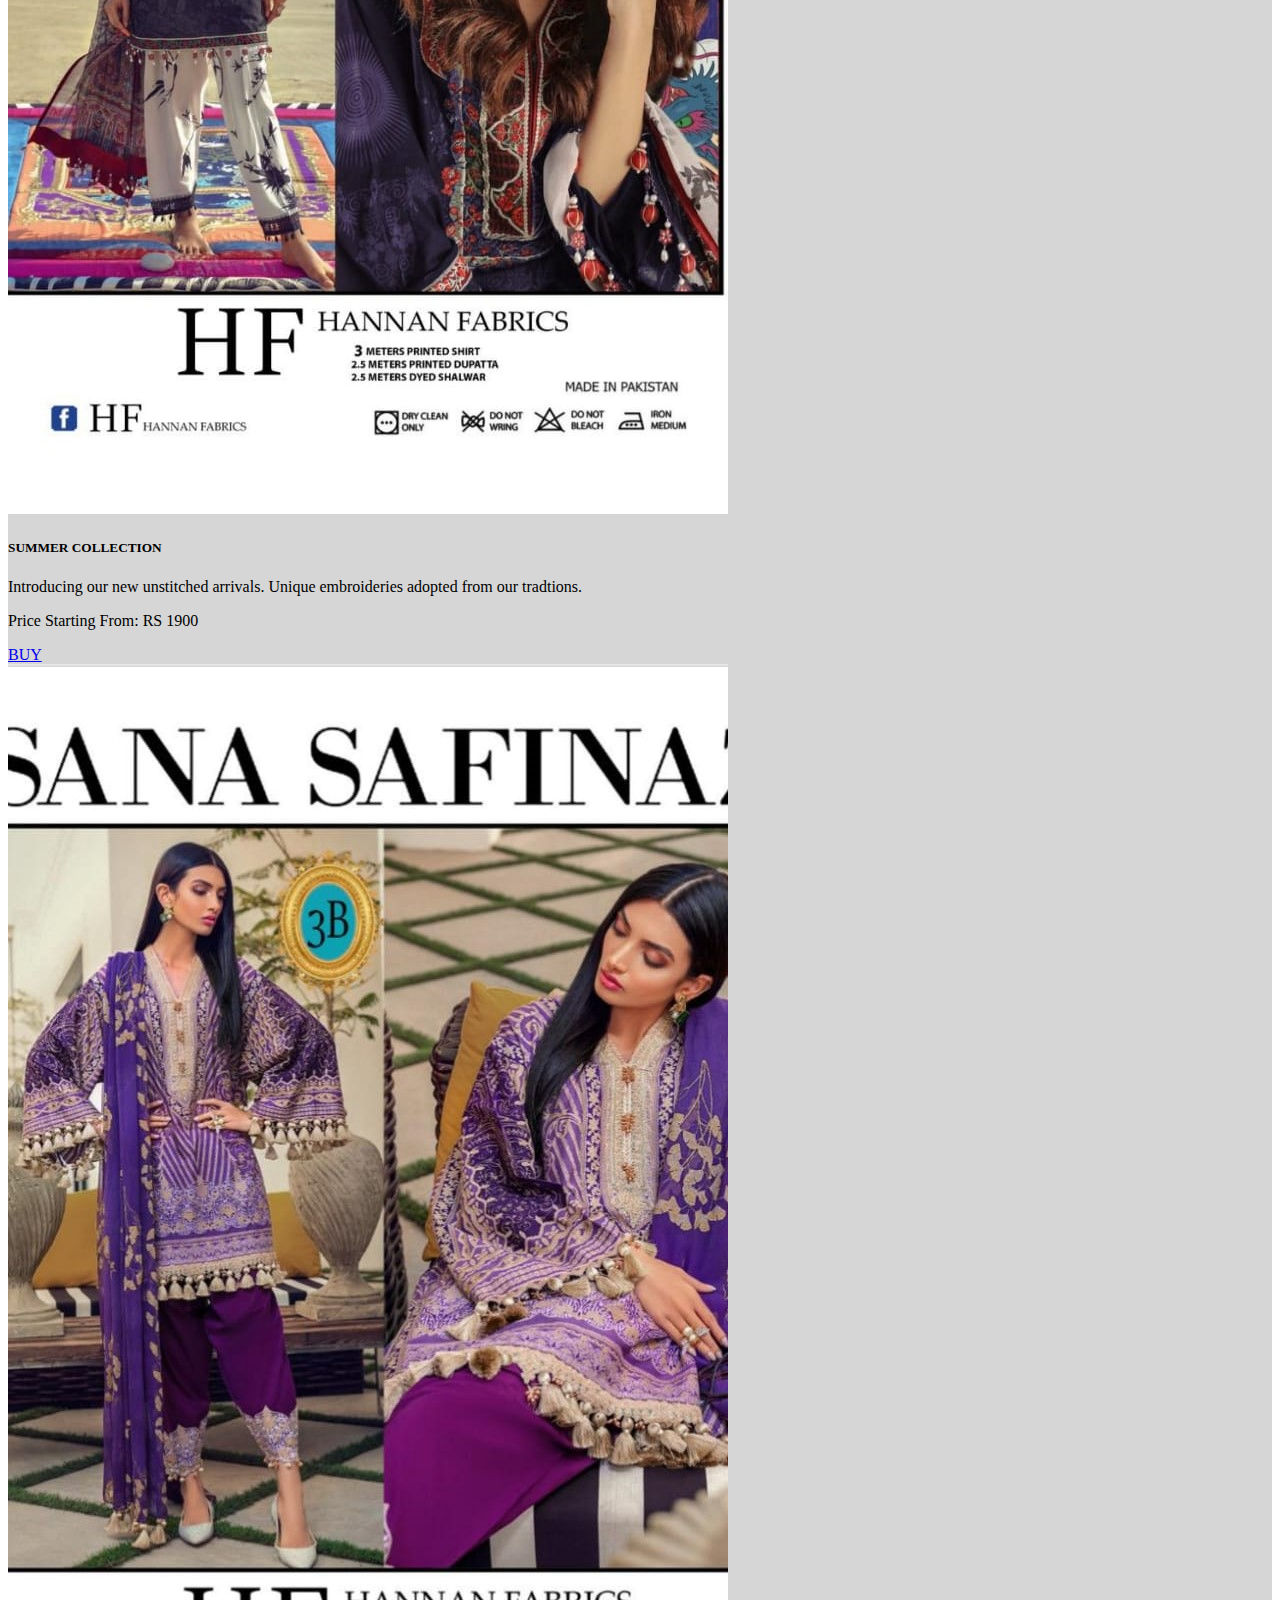
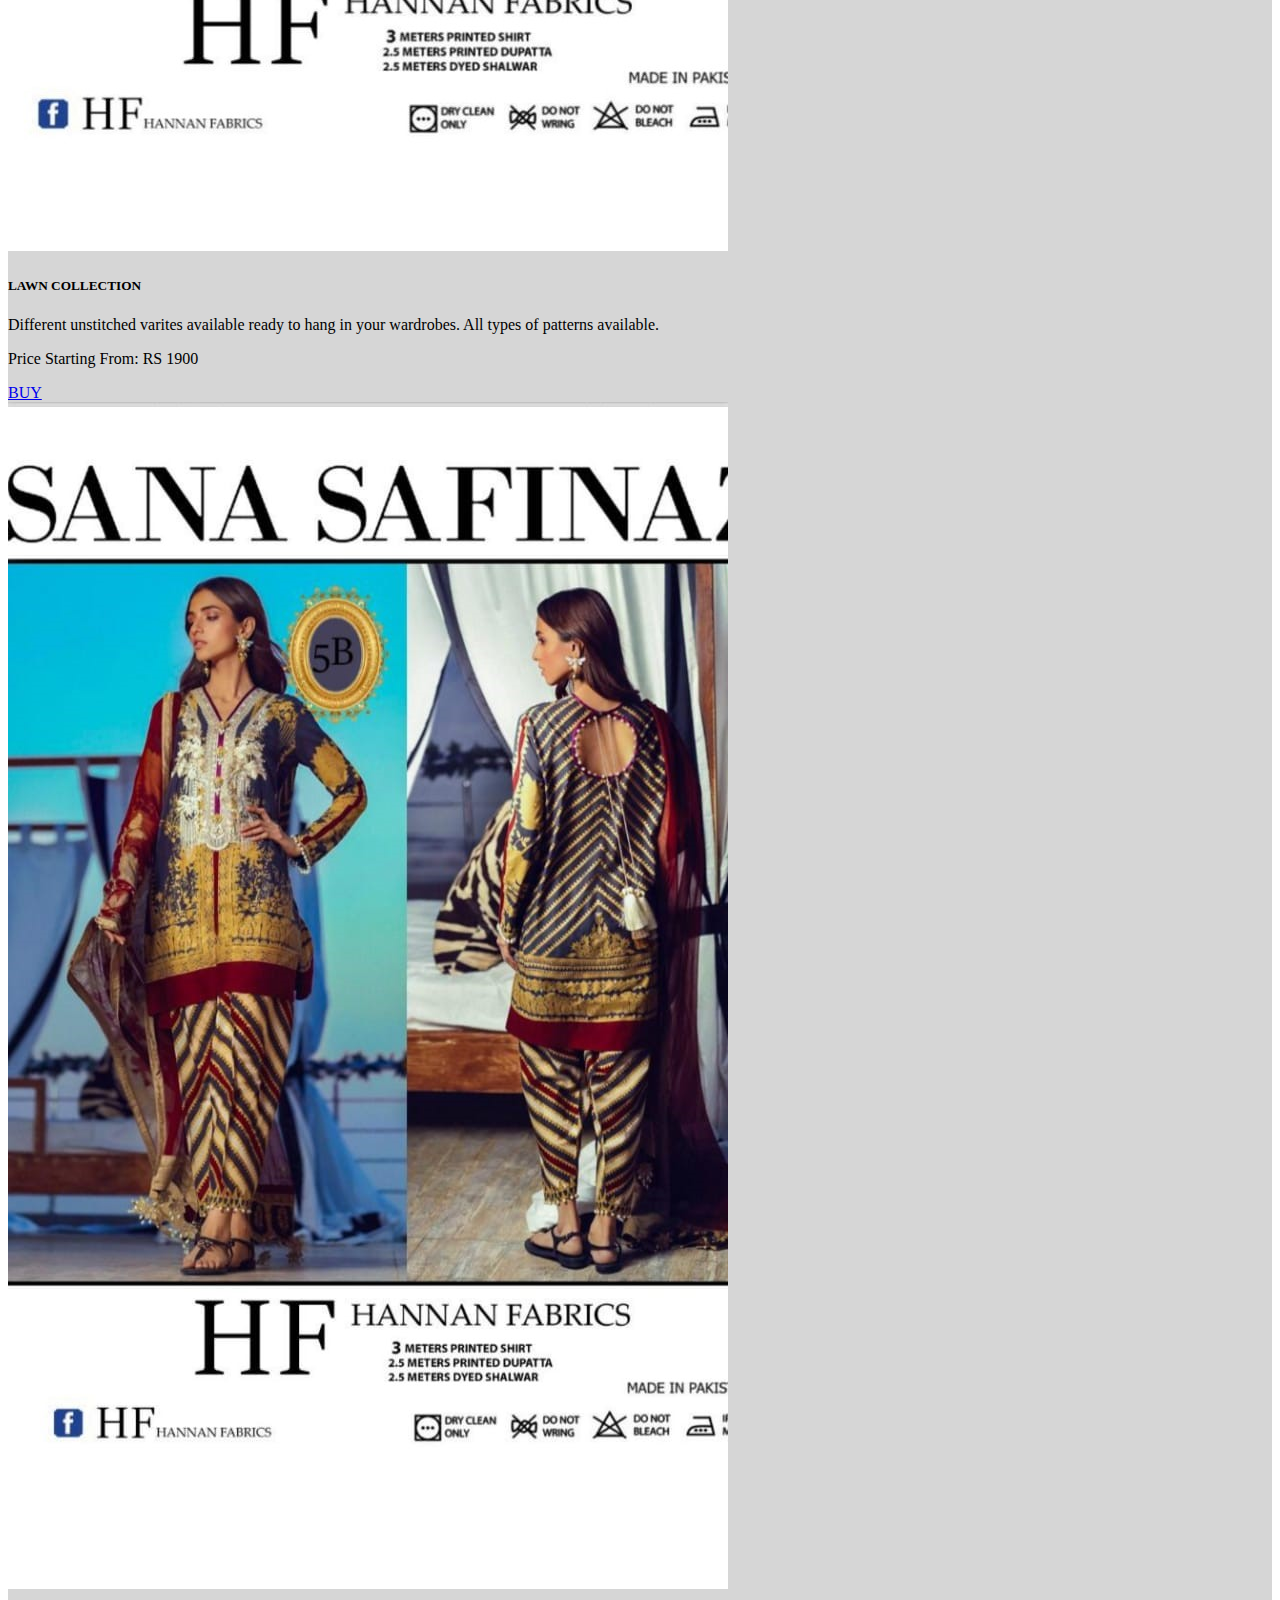
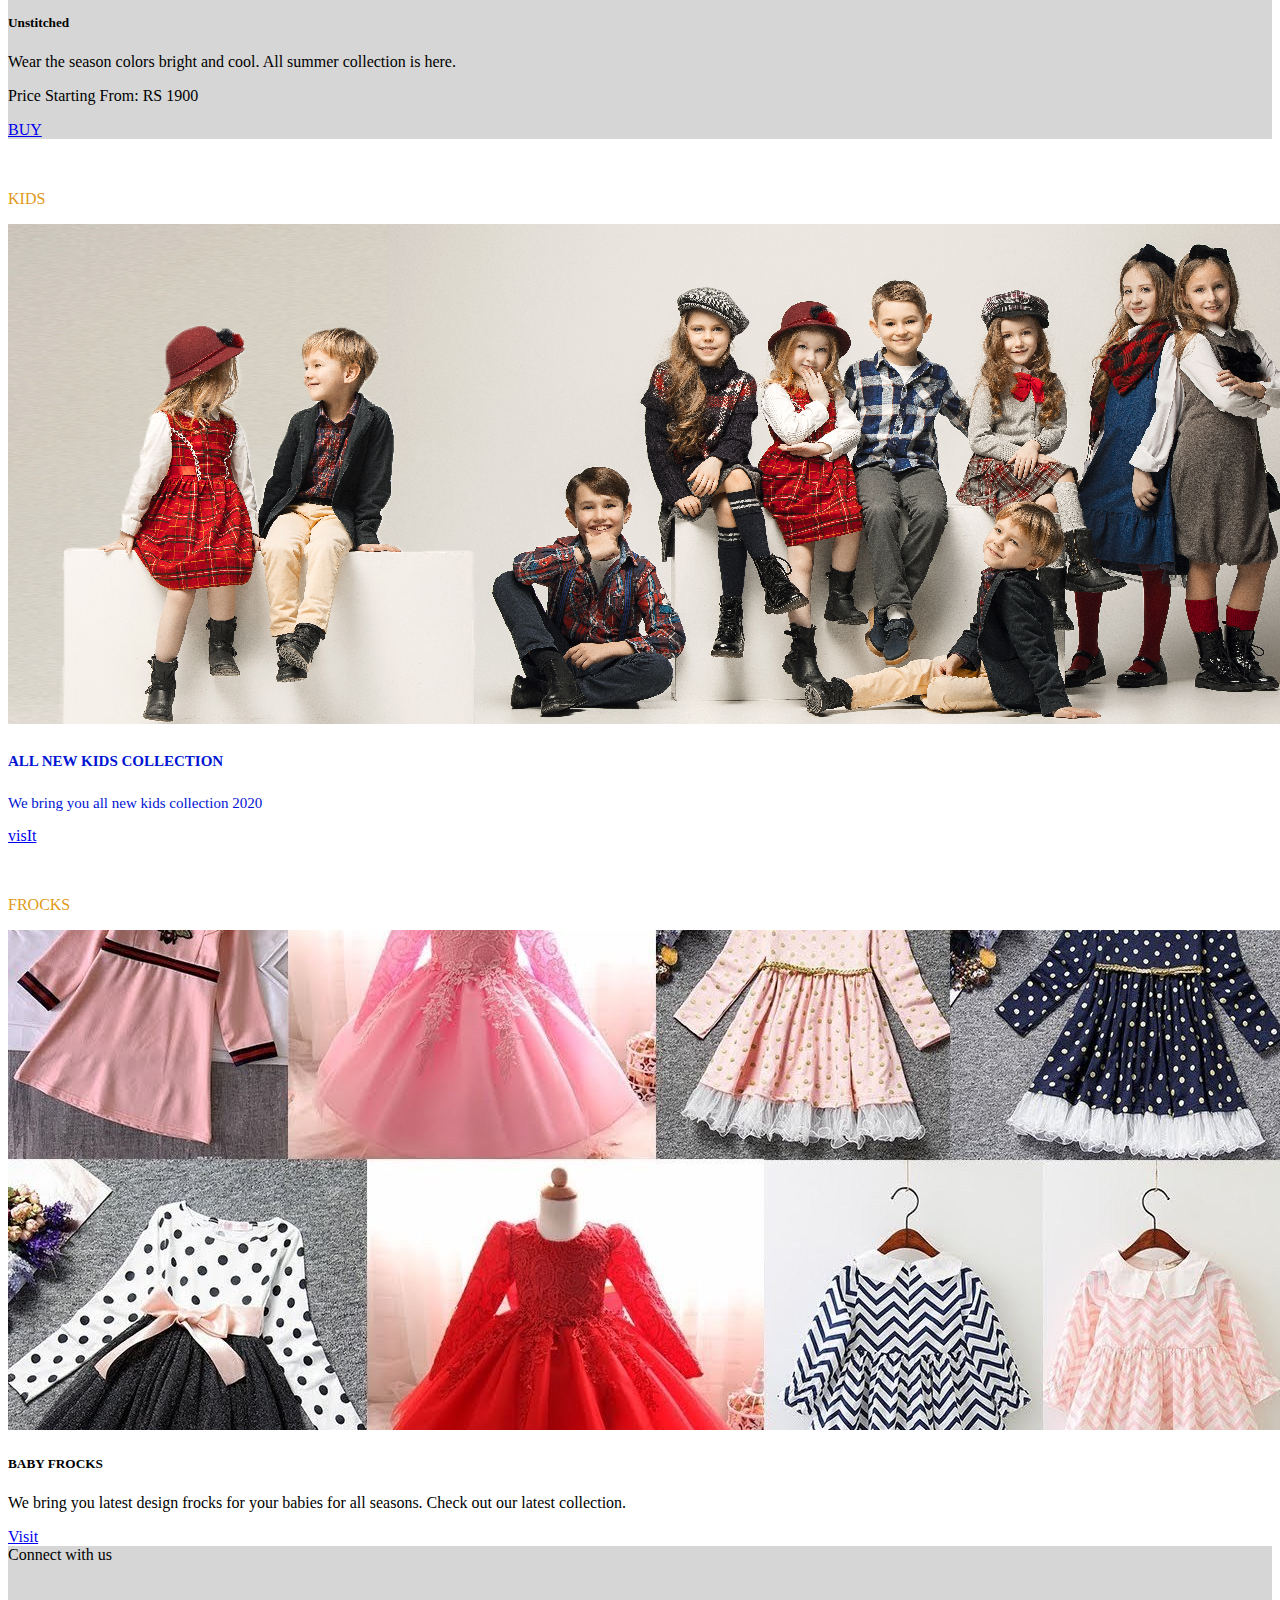
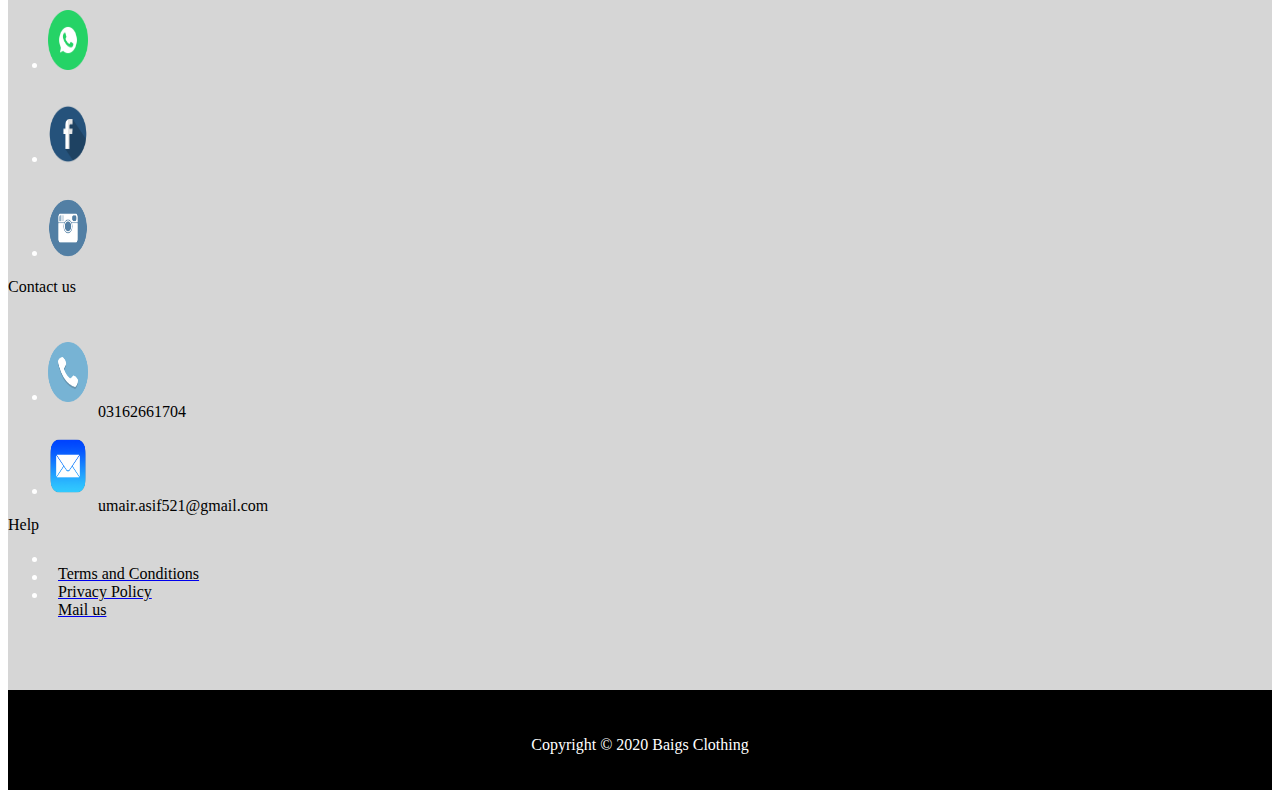
<file: Assignment4/index.html>
<!doctype html>
<html lang="en">

<head>
    <!-- Required meta tags -->
    <meta charset="utf-8">
    <meta name="viewport" content="width=device-width, initial-scale=1, shrink-to-fit=no">
    <!-- Bootstrap CSS -->
    <link rel="stylesheet" href="https://stackpath.bootstrapcdn.com/bootstrap/4.5.0/css/bootstrap.min.css"
        integrity="sha384-9aIt2nRpC12Uk9gS9baDl411NQApFmC26EwAOH8WgZl5MYYxFfc+NcPb1dKGj7Sk" crossorigin="anonymous">
    <link rel="stylesheet" href="stylesheet.css">
    <title>Baig Clothing</title>
</head>

<body>
    <!--NAV BAR-->
    <div class="sticky-top">
    <div class="container-fluid">
        <div class="bar">
            <ul class="nav nav-fill navbar-fixed-top">
                <li class="nav-item">
                <img class="logo" src="images/logo.png" alt="">
                </li>
                <li class="nav-item">
                    <a class="home nav-link active" href="#">Home</a>
                </li>
                <li class="nav-item">
                    <a class=" home nav-link" href="newin.html">New in</a>
                </li>
                <li class="nav-item">
                    <a class=" home nav-link" href="frock.html">Frocks</a>
                </li>
                <li class=" nav-item">
                    <a class="home nav-link" href="women.html">Women</a>
                </li>
                <li class="nav-item">
                    <a class="home nav-link" href="kids.html">Kids</a>
                </li>
            </ul>
        </div>
        </div>
        <!--SLIDER-->
    </div>
    <div id="carouselExampleControls" class="carousel slide" data-ride="carousel" class="cc">
        <div class="carousel-inner">
            <div class="carousel-item im active">
                <img src="images/check.jpg" class="d-block w-100" alt="...">
            </div>
            <div class="carousel-item im">
                <img src="images/check2.jpg" class="d-block w-100" alt="...">
            </div>
            <div class="carousel-item im">
                <img src="images/check3.jpg" class="d-block w-100" alt="...">
            </div>
            <div class="carousel-item im">
                <img src="images/check1.jpg" class="d-block w-100" alt="...">
            </div>
        </div>
        <a class="carousel-control-prev" href="#carouselExampleControls" role="button" data-slide="prev">
            <span class="carousel-control-prev-icon" aria-hidden="true"></span>
            <span class="sr-only">Previous</span>
        </a>
        <a class="carousel-control-next" href="#carouselExampleControls" role="button" data-slide="next">
            <span class="carousel-control-next-icon" aria-hidden="true"></span>
            <span class="sr-only">Next</span>
        </a>
    </div>
    <div class="bk">
    <!--Woman-->
    <p class="h2 text-center wo">WOMEN</p>

    <!--CARDS-->
    <div class="cardd">
    <div class="card-deck">
        <div class="card">
            <img src="images/check4.jpg" class="card-img-top" alt="...">
            <div class="card-body">
                <h5 class="card-title">SUMMER COLLECTION</h5>
                <p class="card-text">Introducing our new unstitched arrivals. Unique embroideries adopted from our
                    tradtions.</p>
                    <p class="card-text">Price Starting From: RS 1900</p>
            </div>
            <div class="card-footer text-center">
                <a href="#" class="btn btn-primary">BUY</a>
            </div>
        </div>
        <div class="card">
            <img src="images/check5.jpg" class="card-img-top" alt="...">
            <div class="card-body">
                <h5 class="card-title">LAWN COLLECTION</h5>
                <p class="card-text old">Different unstitched varites available ready to hang in your wardrobes. All
                    types
                    of patterns available.</p>
                    <p class="card-text">Price Starting From: RS 1900</p>
            </div>
            <div class="card-footer text-center">
                <a href="#" class="btn btn-primary">BUY</a>
            </div>
        </div>
        <div class="card">
            <img src="images/check6.jpg" class="card-img-top" alt="...">
            <div class="card-body">
                <h5 class="card-title">Unstitched</h5>
                <p class="card-text">Wear the season colors bright and cool. All summer collection is here.</p>
                <p class="card-text">Price Starting From: RS 1900</p>
            </div>
            
            <div class="card-footer text-center">
                <a href="#" class="btn btn-primary">BUY</a>
            </div>
        </div>
    </div>
    </div>
</div>

<!--KIDS-->
<p class="h2 text-center wo">KIDS</p>
<div class="card bg-white text-white">
    <div class="imag">
    <img src="images/kid5.jpg" class="card-img" alt="...">
    </div>
    <div class="card-img-overlay">
      <h5 class="card-title text-center cdd">ALL NEW KIDS COLLECTION</h5>
      <p class="card-text text-center cdd">We bring you all new kids collection 2020</p>
      <div class="text-center">
      <a href="#" class="btn btn-primary">visIt</a>
      </div>
    </div>
  </div>

  <!--NEWBORN-->
  <p class="h2 text-center wo" style="padding: bottom 100px;">FROCKS</p>
  <div class="row no-gutters bg-light position-relative">
    <div class="col-md-6 mb-md-0 p-md-4">
      <img src="images/babycover.jpg" class="w-100" alt="...">
    </div>
    <div class="col-md-6 position-static p-4 pl-md-0">
      <h5 class="mt-0">BABY FROCKS</h5>
      <p>We bring you latest design frocks for your babies for all seasons. Check out our latest collection.</p>
      <a href="#" class="stretched-link">Visit</a>
    </div>
  </div>

  <!--contact/connect-->
  <div class="container-fluid connect">
    <div class="row">
      <div class="col">
        <span class="ss"> Connect with us</span>
        <ul class="list-unstyled lii">
            <li class="list-inline-item"><a href="#"><img src="images/whatsapp.jpg" alt=""></a></li>
            <li class="list-inline-item"><a href="#"><img src="images/facebook2.jpg" alt=""></a></li>
            <li class="list-inline-item"><a href="#"><img src="images/insta2.png" alt=""></a></li>
          </ul>
      </div>
      <div class="col">
       <span class="ss">Contact us</span>
        <ul class="list-unstyled lii">
            <li class="list-item"><img src="images/phone.jpg" alt=""><span class="no">03162661704</span></li>
            <li class="list-item"><img src="images/mail.png" alt=""><span class="no">umair.asif521@gmail.com</span></li>
          </ul>
      </div>
      <div class="col">
        <span class="ss">  Help </span>
        <ul class="list-unstyled lii">
            <li class="list-item"><a href="terms.html" class="aaa"><span class="no">Terms and Conditions</span></a></li>
            <li class="list-item"><a href="privacy.html"><span class="no">Privacy Policy</span></a></li>
            <li class="list-item"><a href="mailus.html"><span class="no">Mail us</span></a></li>
          </ul>
      </div>
    </div>
  </div>
<div class="container-fluid footer">
    <p>Copyright &copy; 2020 Baigs Clothing</p>
</div>



    <!-- Optional JavaScript -->
    <!-- jQuery first, then Popper.js, then Bootstrap JS -->
    <script src="https://code.jquery.com/jquery-3.5.1.slim.min.js"
        integrity="sha384-DfXdz2htPH0lsSSs5nCTpuj/zy4C+OGpamoFVy38MVBnE+IbbVYUew+OrCXaRkfj"
        crossorigin="anonymous"></script>
    <script src="https://cdn.jsdelivr.net/npm/popper.js@1.16.0/dist/umd/popper.min.js"
        integrity="sha384-Q6E9RHvbIyZFJoft+2mJbHaEWldlvI9IOYy5n3zV9zzTtmI3UksdQRVvoxMfooAo"
        crossorigin="anonymous"></script>
    <script src="https://stackpath.bootstrapcdn.com/bootstrap/4.5.0/js/bootstrap.min.js"
        integrity="sha384-OgVRvuATP1z7JjHLkuOU7Xw704+h835Lr+6QL9UvYjZE3Ipu6Tp75j7Bh/kR0JKI"
        crossorigin="anonymous"></script>

</body>

</html>
</file>
<file: style.css>
.head{
    background-color: rgb(116, 114, 114);

}
.head ul li a{
    color: black;
    color: white;
}
.head ul li a:hover{
    background-color: black;
    color: chocolate;
    transition: all ease 0.4s;
    border-radius: 5px;
}
.name{
  
    color: white;
 
    display: flex;

}
.hireme{
    background-color: black !important;
    color: white !important;
}
.hireme:hover{
    background-color: transparent !important;
    transition: all ease 0.5s;
    color: chocolate !important;
}
.umair{
color: chocolate;
}
.cover{
    width: 300px;
    height: 400px;
}
.jum{
    background-color: rgb(61, 61, 61);
}
.hello ,.and{
    color: white;
}
.who{
    color: chocolate;
}
.aboutme{
    display: flex;
}
.im{
    /* margin-top: 50px;
margin-left: 100px; */
}
.myservices{
    background-color:rgb(61, 61, 61);
}
.serv{
    width: 50px;
    height: 250px;
}

.myskills{
    background-color: chocolate;
}
.contactme{background-color: rgb(61, 61, 61);}
.gg{
    color: white;
}
.main-con{
    display: flex;
}
.send{
    background-color: white !important;
}
.send:hover{
    background-color: black !important;
    color: chocolate !important;
    transition: all ease 0.4s;
}
.social{
   font-size: 20px;
   padding: 5px;
}
.social a{
    text-decoration: none;
    color: chocolate;
}
.social a:hover{
    text-decoration: none;
    color: white;
    transition: all ease 0.5s;
}
.footer{
 color: white;
    background-color: rgb(14, 13, 13);
}
.ss{
    color: chocolate;
}
</file>
<file: Assignment2/style.css>
.container{
    background-color:#7F38EC;
    color: white;
}
.center{
    display: block;
    width: 300px;
    height: 100px;
    margin-left: auto;
    margin-right: auto;
    background-color: white;
    
}
.heading1{
    font-family: Arial;
    font-size: 20px;
    background-color: white;
    text-decoration: underline;
    text-decoration-color: #7F38EC;
    color: #7F38EC;
    text-align: center;
}
.fname{
    padding: 12px 20px;
    margin-top: 6px;
    margin-inline-start: 100px;
  
}
.lname{
  padding: 12px 20px;
  margin-top: 6px;
  margin-inline-start:  100px;
}
.dob{
    padding: 12px 20px;
    margin: 6px;
    margin-inline-start: 70px;
}
.email{
    padding: 12px 20px;
  margin: 6px;
  margin-inline-start: 110px;
}
.phone{
    padding: 12px 20px;
    margin: 6px;
    margin-inline-start: 60px;
}
.gender{
    padding: 12px 20px;
    margin-inline-start: 100px;
   
}
.address{
    padding: 20px 50px;
    margin-inline-start: 100px;
}
.city{
    padding: 12px 20px;
    margin-inline-start: 140px;
}
.pin{
    padding: 12px 20px;
    margin-inline-start: 100px;
}
.state{
    padding: 12px 20px;
    margin-inline-start: 125px;
}
.country{
    padding: 12px 20px;
    margin-inline-start: 96px;
}
.hobbies{
    padding: 12px 20px;
    margin-inline-start: 78px;
}
.hobbies2{
    padding: 12px 20px;
    margin-inline-start: 154px;
}
.education{
    padding: 12px 20px;
    margin-inline-start: 154px;
}
.course{
    padding: 12px 20px;
    margin-inline-start: 70px;
}
.button{
    padding: 12px 20px;
    border-radius: 4px;
    margin: 4px 2px;
    text-decoration: none;
    border: none;
    text-align: center;
    
}
.success{
    display: block;
    width: 300px;
    height: 100px;
    margin-left: auto;
    margin-right: auto;
    background-color: white;
}
.link
{
    display: block;
    font-size: 20px;
    padding-top: 200px;
    padding-right: 50px;
    margin-inline-start: 50%;
}
</file>
<file: Assignment3/style.css>
.social{
    position: absolute;
    top: 0px;
    right: 0px;
    margin-left: auto;
    width: 100%;
    background-color: blue;
    padding:3px;
    line-height: 20px;
    text-align: center;
}
.social ul{
    list-style: none;
    display: inline;
}
.social li{
    display: inline;
    margin: 5px;
}
.social li .people{
    color: cornsilk;
    margin: 50px;
    text-align: center;
    font-family: Arial, Helvetica, sans-serif;
}
.social a img{
    width: 30x;
    height: 20px;
}
.donor{
    color: black;
    border: 1px solid black;
    background-color: whitesmoke;
    text-align: center;
    padding: 3px;
    box-sizing: border-box;
}
.donor a{
    text-decoration: none;
    color: grey;
    font-size: 15px;
}
.dropdown {
    position: relative;
    top:-130px;
    left: 300px;
    display: inline-block;
    box-sizing: border-box;

  }
  .dropbtn {
      background-color: white;
    color:black;
    padding: 16px;
    font-size: 13px;
    border: none;
    border-radius: 5px;
    cursor: pointer;
  }
  .dropbtn:hover{
      color: white;
  }
  .dropdown-content {
      font-size: 13px;
    display: none;
    position: absolute;
    background-color: #f9f9f9;
    min-width: 160px;
    box-shadow: 0px 8px 16px 0px rgba(0,0,0,0.2);
    z-index: 1;
  }
  
  .dropdown-content a {
    color: rgb(182, 182, 182);
    padding: 12px 16px;
    text-decoration: none;
    display: block;
  }
  
.dropdown-content a:hover {
    background-color:blue;
    color: white;
}

.dropdown:hover .dropdown-content  {
  display: block;
}

.dropdown:hover .dropbtn {
  background-color: blue;
}
.say img{
    position: relative;
    bottom: 30px;
    left: 100px;
    width:200px;
    height:200px;
}
.saylani img{
    position: absolute;
    top:100px;
    right: 0px;
    width: 100%;
    height: 500px;
}
.maquee{
    position: absolute;
    bottom:10px;
    right: 0px;
    background-color: grey;
    color: white;
    vertical-align: baseline;
    height:20px;
    width: 1000px;
    margin-right: 200px;
}
.maquee .news{
    color: rgb(197, 247, 96);
}
.maquee a{
    color: blue;
}
.intro{
    font-size: 20px;
    font-family: 'Courier New', Courier, monospace;
    position: relative;
    top: 400px;
    text-align: center;
    color: green;
}
.intro .in{
    color: blue;
}
.favicon{
    position: relative;
    top: -15px;
    text-align: center;
    padding-bottom: 1px;
}
.intro p{
    font-size: 15px;
    width: 50%;
    text-align: justify;
    font-family: 'Segoe UI', Tahoma, Geneva, Verdana, sans-serif;
    color: black;
    margin-right: auto;
    margin-left: auto;
}
.current{
    position: relative;
    top:450px;
    right:60px;
    padding-bottom: 60px;
    padding-right: 27px;
    left: auto;
    margin-inline-start: 40px;
    background-color: rgb(49, 49, 255);
    width: 100%;
}
.imagee th img{
    width: 40px;
    height: 35px;
    margin-left: 240px;
    padding-bottom: 10px;
    padding-top: 50px;
}
.numbers td{
    position: relative;
    color:white;
    font-size: 50px;
    text-align: center;
    left: 125px;

}
.data td{
    position: relative;
    padding-top:30px;
    color: white;
    text-align: center;
    left: 125px;
}
.month{
    color: rgb(68, 255, 68);
}
.doing{
    font-family: 'Courier New', Courier, monospace;
    position: relative;
    top:400px;
    right:60px;
    padding-top: 20px;
    padding-bottom: 10px;
    padding-right: 27px;
    left: auto;
    margin-inline-start: 40px;
    width: 100%;
    text-align: center;
    color: green;
    background-color: rgb(238, 237, 237);
}
.what{
    color: blue;

}
.tab{
    position: relative;
    top:400px;
    right:80px;
    padding-bottom: 60px;
    padding-right: 27px;
    left: auto;
    margin-inline-start: 60px;
    width: 100%;
    background-color: rgb(238, 237, 237);
}
.tab td{
    background-color: white;
    border: 2px solid white;
    position: relative;
    left: 70px;
    top:20px;
  padding:60px;
    width: 380px;
  height: 50px;
   box-sizing: border-box;
}
.tab tr{
    display: inline-block;
    border-collapse: separate;
    border-spacing:   10px 15px;
    
}
.tab img{
    position: relative;
    bottom: 20px;
    width: 70px;
    height: 70px;
    left: 60px;
    right: auto;
}
.dd{
    color: blue;
    position: relative;
    top:10px;
    text-align: center;
    font-size: 20px;
    font-weight: bold;
    left: auto;
    right: 30px;
}
.mission{
   width: 40%;
    position: relative;
    top:400px;
    color: blue;
}
.mission h3{
    position: relative;
    left: 50px;
    text-align: left;
    font-size: 30px;
    font-weight: bold;
    font-family: 'Courier New', Courier, monospace;
}
.mission tr{
    display: grid;
    grid-template-columns: 1fr 1fr;
    grid-gap: 20px;   
    border-collapse: separate;
    border-spacing: 20px 20px;
    
}
.mission td{
    position: relative;
    left:40px;
    background-color: rgb(238, 237, 237);
    border: 1px solid gainsboro;
    box-sizing: border-box;
    padding: 30px;
    width: 350px;
    height: 70px;
}
.pro{
    position: relative;
    top:-10px;
    left: 30px;
}
.upcoming{
    width: 40%;
    position: relative;
    top:150px;
    left:800px;
    color: blue;
}
.upcoming h3{
    position: relative;
    text-align: left;
    font-size: 30px;
    font-weight: bold;
    font-family: 'Courier New', Courier, monospace;

}
.maq p{
    color: rgb(173, 169, 169);
}
.det{
    color: blue;
}
.maq{
    position: relative;
    top:20px;
}
.gallery{
    font-family: 'Courier New', Courier, monospace;
    position: relative;
    top:200px;
    right:60px;
    padding-top: 20px;
    padding-bottom: 10px;
    padding-right: 27px;
    left: auto;
    margin-inline-start: 40px;
    width: 100%;
    text-align: center;
    color: green;
}
.im{
    color: blue;

}
.pics{
    position: relative;
    top:300px;
}
.pics li{
    list-style: none;
    display: inline;
}
.pics img{
    position: relative;
    left: 50px;
    bottom: 80px;
width: 230px;
height: 150px;
}
.foot{
    position: relative;
    top:350px;
    right:60px;
    padding-top: 20px;
    padding-bottom: 5px;
    padding-right: 27px;
    left: auto;
    margin-inline-start: 40px;
    background-color: rgb(58, 58, 58);
    width: 100%;
    font-family: sans-serif;
    color: rgb(207, 203, 203);
}
.contact li{
list-style: none;
margin-bottom:10px;
}
.contact img{
width: 15px;
}
.useful{
    color: white;
    font-weight: bold;
    width: 40%;
    position: relative;
    bottom:200px;
    left:490px;
   
}
.useful h3{
    position: relative;
    text-align: left;
    font-size: 20px;
    font-weight: bold;
    font-family: 'Courier New', Courier, monospace;
}
.connect{
    color: white;
    font-weight: bold;
    width: 30%;
    position: relative;
    bottom:240px;
    left:850px;
}
.contact h3{
    position: relative;
    text-align: left;
    font-size: 20px;
    font-weight: bold;
    font-family: 'Courier New', Courier, monospace;
}
.connect img{
    width: 30px;
}
.connect li{
    position: relative;
    left:-30px;
    display: inline-block;
    list-style: none;
    margin-right: 4px;
}
.footer{
    position: relative;
    top:350px;
    right:60px;
    padding-top: 20px;
    padding-bottom: 5px;
    padding-right: 27px;
    left: auto;
    margin-inline-start: 40px;
    background-color: rgb(68, 58, 209);
    width: 100%;
    font-family: sans-serif;
    color: rgb(207, 203, 203);
}
.footer p{
    position: relative;
    left: 30px;
    font-size: 14px;
}
</file>
<file: Assignment4/stylesheet.css>
.bar{
    background-color: rgb(223, 154, 25);
    margin-top:10px;
    padding-top: 1em;
}
.baig{
    color: rgb(29, 28, 28);
    font-family: 'Courier New', Courier, monospace;
}
.home{
    color: white;
}
.carousel-inner{
    padding-top: 10px;
}
.im{
    height: 600px;
}
.wo{
    color: rgb(223, 154, 25);
    padding-top: 35px;
}
.bk{
    background-color: rgb(214, 214, 214);
}
.cardd{
    padding-top: 13px;
}

.cdd{
    font-size: 15px;
    color: rgb(0, 21, 211);
}
.connect{
    /* padding-top: 20px;*/
padding-bottom: 70px;
    background-color: rgb(214, 214, 214);
    color: white;
}
.lii img{
    padding-top: 30px;
    width: 40px;
    height: 60px;
}
.ss{
    color: black;
    /* padding-top: 10px;
    padding-left: 60px; */
}
.no{
 position: relative;
 top:15px;
 color: black;
 left: 10px;
}
.footer{
    background-color: black;
    width: 100%;
    padding-top: 30px;
    color: white;
    text-align: center;
    padding-bottom: 20px;
}
.terms{
    color: rgb(223, 154, 25) ;
    text-align: center;
    padding-top: 20px;
}
.mail{
    padding-top: 50px;
}
.maill{
    padding-top: 50px;
}
.figure-img{
    width: 250px;
    height: 300px;
}
.f{
    padding-top: 20px;
    padding-left: 30px;
    padding-right: 30px;
}
.logo{
    width:180px;
    height:30px;
}
</file>
